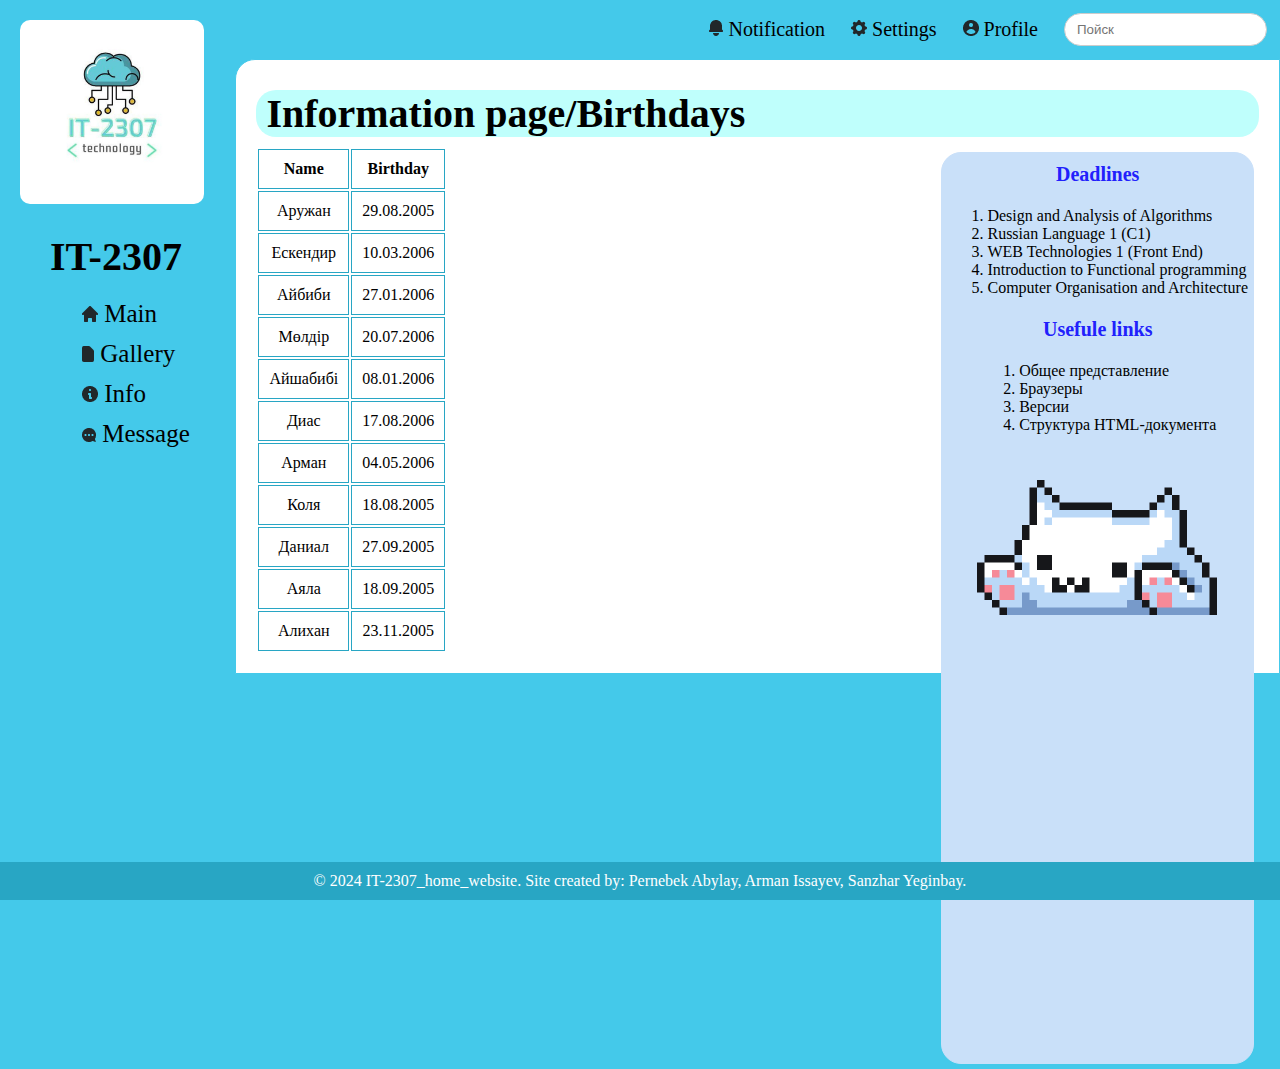
<file: Birthday.html>
<!DOCTYPE html>
<html lang="en">

<head>
    <meta charset="utf-8">
    <meta name="viewport" content="width=device-width, initial-scale=1">
    <title>IT-2307 home web site</title>
   
    <link rel="stylesheet" href="styles/indexstyle.css">
    <style>
        a{
            text-decoration: none;
            color: black;
        }
    </style>

</head>



<body>

<div class="page">

<div class="header">

<div class="header-img">
<img src="styles/images/it-2307_logo.jfif" alt="it-2307_logo">
</div>

<div class="header-container" >
    <h2 class="litle-nav-topic">IT-2307</h2>

    <ol>
                <li><a href="./index.html"><img src="styles/images/icon/main.png" alt="main"> Main</a></li>
                <li><a href="./gallery.html"><img src="styles/images/icon/file.png" alt="gallery"> Gallery</a></li>
                <li><a href="./info.html"><img src="styles/images/icon/info.png" alt="info"> Info</a></li>
                <li><a href=""><img src="styles/images/icon/massege.png" alt="massage"> Message</a></li>
            
            </ol>
        
</div>



</div>


<div class="section">
<div class="nav-conteiner">
    <nav>
    </nav>

    <nav>
        <ul>
            
            <li><a href=""><img src="styles/images/icon/notification.png" alt="notification"> Notification</a></li>
            <li><a href=""><img src="styles/images/icon/settings.png" alt="settings"> Settings</a></li>
            <li><a href="profile.html"><img src="styles/images/icon/profile.png" alt="profile"> Profile</a></li> 
            <li><input type="text" placeholder="Пойск"></li>
        </ul>

    </nav>
</div>

<div class="content">
<header>
<h1>Information page/Birthdays</h1>
</header>

<div class="r-container">
<div>
<p id="r-topics">Deadlines</p>
<ol>
        <li>Design and Analysis of Algorithms</li>
        <li>Russian Language 1 (C1) </li>
        <li>WEB Technologies 1 (Front End)</li>
        <li>Introduction to Functional programming</li>
        <li>Computer Organisation and Architecture</li>
</ol>
</div>

<div>
<p id="r-topics">Usefule links</p>
<ol>
        <li>Общее представление</li>
        <li>Браузеры</li>
        <li>Версии</li>
        <li>Структура HTML-документа</li>
</ol>
</div>

<div class="cute-cat">
<img src="styles\images\cute-cat-white.gif" alt="photo" >
</div>
</div>


<main>

<table>
    <thead>
        <tr>
            <th>Name</th>
            <th>Birthday</th>
        </tr>
    </thead>
    <tbody>
        <tr>
            <td>Аружан</td>
            <td>29.08.2005</td>
        </tr>
        <tr>
            <td>Ескендир</td>
            <td>10.03.2006</td>
        </tr>
        <tr>
            <td>Айбиби</td>
            <td>27.01.2006</td>
        </tr>
        <tr>
            <td>Мөлдір</td>
            <td>20.07.2006</td>
        </tr>
        <tr>
            <td>Айшабибі</td>
            <td>08.01.2006</td>
        </tr>
        <tr>
            <td>Диас</td>
            <td>17.08.2006</td>
        </tr>
        <tr>
            <td>Арман</td>
            <td>04.05.2006</td>
        </tr>
        <tr>
            <td>Коля</td>
            <td>18.08.2005</td>
        </tr>
        <tr>
            <td>Даниал</td>
            <td>27.09.2005</td>
        </tr>
        <tr>
            <td>Аяла</td>
            <td>18.09.2005</td>
        </tr>
        <tr>
            <td>Алихан</td>
            <td>23.11.2005</td>
        </tr>
    </tbody>
</table>

<section class="info-of-page">
  <h2>About IT-2307 Website</h2>
  <p>This website serves as a hub for resources, media, and information for the IT-2307 group.</p>
</section>


</main>

</div>
</div>

<footer style="background-color: rgb(40, 166, 196 ); color: white; text-align: center; padding: 10px;position: fixed; bottom: 0; width: 100%;">
        © 2024 IT-2307_home_website. Site created by: Pernebek Abylay, Arman Issayev, Sanzhar Yeginbay.    </footer>

</div>

</body>
</html>
</file>
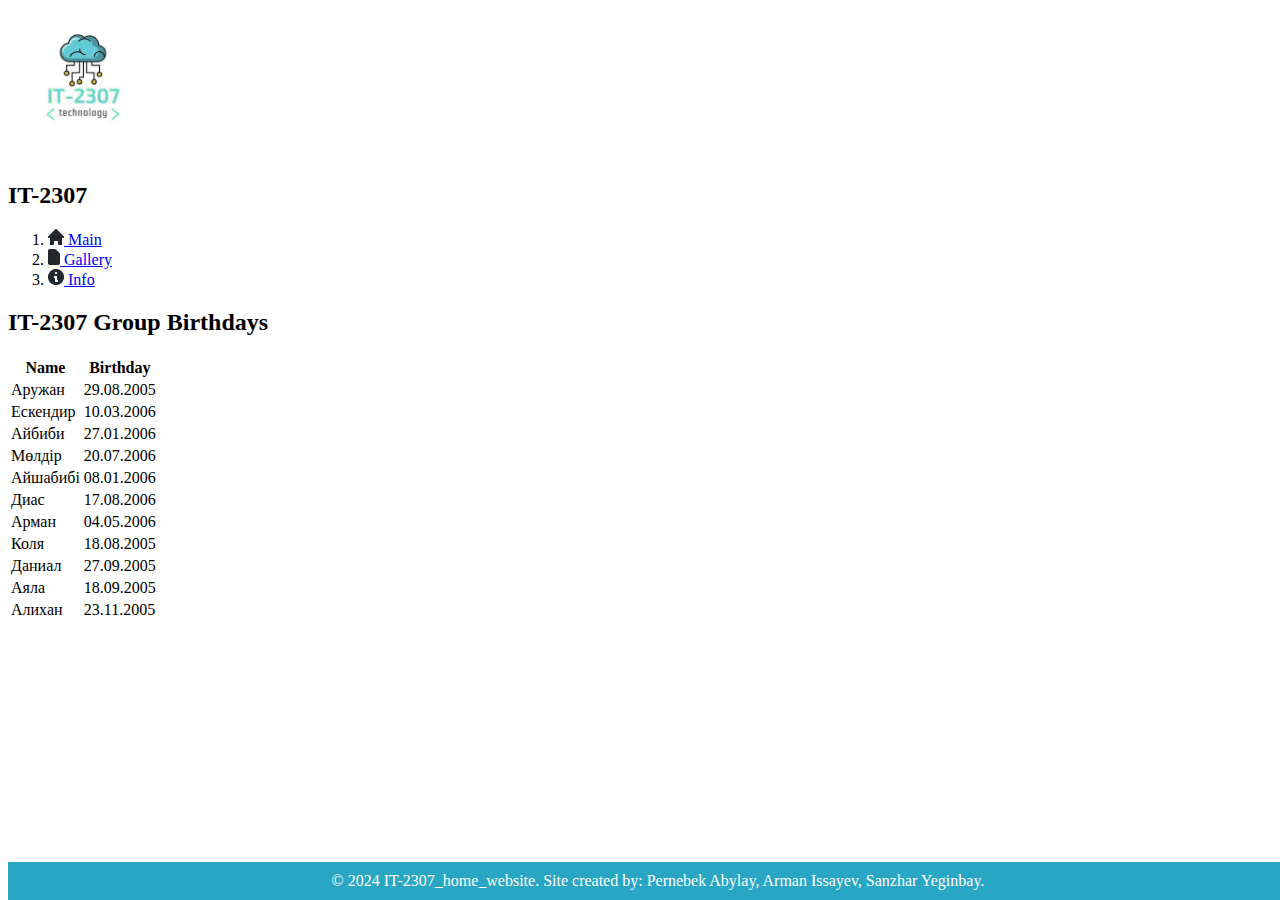
<file: Birthdays2.html>
<!DOCTYPE html>
<html lang="en">
<head>
    <meta charset="UTF-8">
    <meta name="viewport" content="width=device-width, initial-scale=1.0">
    <title>Birthdays - IT-2307</title>
</head>
<body>
    <header>
        <div class="header-img">
            <img src="styles/images/it-2307_logo.jfif" alt="it-2307_logo" height="150" width="150">
        </div>

        <div class="header-container" >
            <h2 class="litle-nav-topic">IT-2307</h2>
            <ol>
                <li><a href="./index.html"><img src="styles/images/icon/main.png" alt="main"> Main</a></li>
                <li><a href="./gallery.html"><img src="styles/images/icon/file.png" alt="gallery"> Gallery</a></li>
                <li><a href="./info.html"><img src="styles/images/icon/info.png" alt="info"> Info</a></li>
            </ol>    
        </div>
    </header>
    <main>
        <section>
            <h2>IT-2307 Group Birthdays</h2>
            <table> 
    <thead> 
        <tr> 
            <th>Name</th> 
            <th>Birthday</th> 
        </tr> 
    </thead> 
    <tbody> 
        <tr> 
            <td>Аружан</td> 
            <td>29.08.2005</td> 
        </tr> 
        <tr> 
            <td>Ескендир</td> 
            <td>10.03.2006</td> 
        </tr> 
        <tr> 
            <td>Айбиби</td> 
            <td>27.01.2006</td> 
        </tr> 
        <tr> 
            <td>Мөлдір</td> 
            <td>20.07.2006</td> 
        </tr> 
        <tr> 
            <td>Айшабибі</td> 
            <td>08.01.2006</td> 
        </tr> 
        <tr> 
            <td>Диас</td> 
            <td>17.08.2006</td> 
        </tr> 
        <tr> 
            <td>Арман</td> 
            <td>04.05.2006</td> 
        </tr> 
        <tr> 
            <td>Коля</td> 
            <td>18.08.2005</td> 
        </tr> 
        <tr> 
            <td>Даниал</td> 
            <td>27.09.2005</td> 
        </tr> 
        <tr> 
            <td>Аяла</td> 
            <td>18.09.2005</td> 
        </tr> 
        <tr> 
            <td>Алихан</td> 
            <td>23.11.2005</td> 
        </tr> 
    </tbody> 
</table> 
    </section>
        
    </main>
    <footer style="background-color: rgb(40, 166, 196 ); color: white; text-align: center; padding: 10px;position: fixed; bottom: 0; width: 100%;">
            © 2024 IT-2307_home_website. Site created by: Pernebek Abylay, Arman Issayev, Sanzhar Yeginbay.    
        </footer>
</body>
</html>
</file>
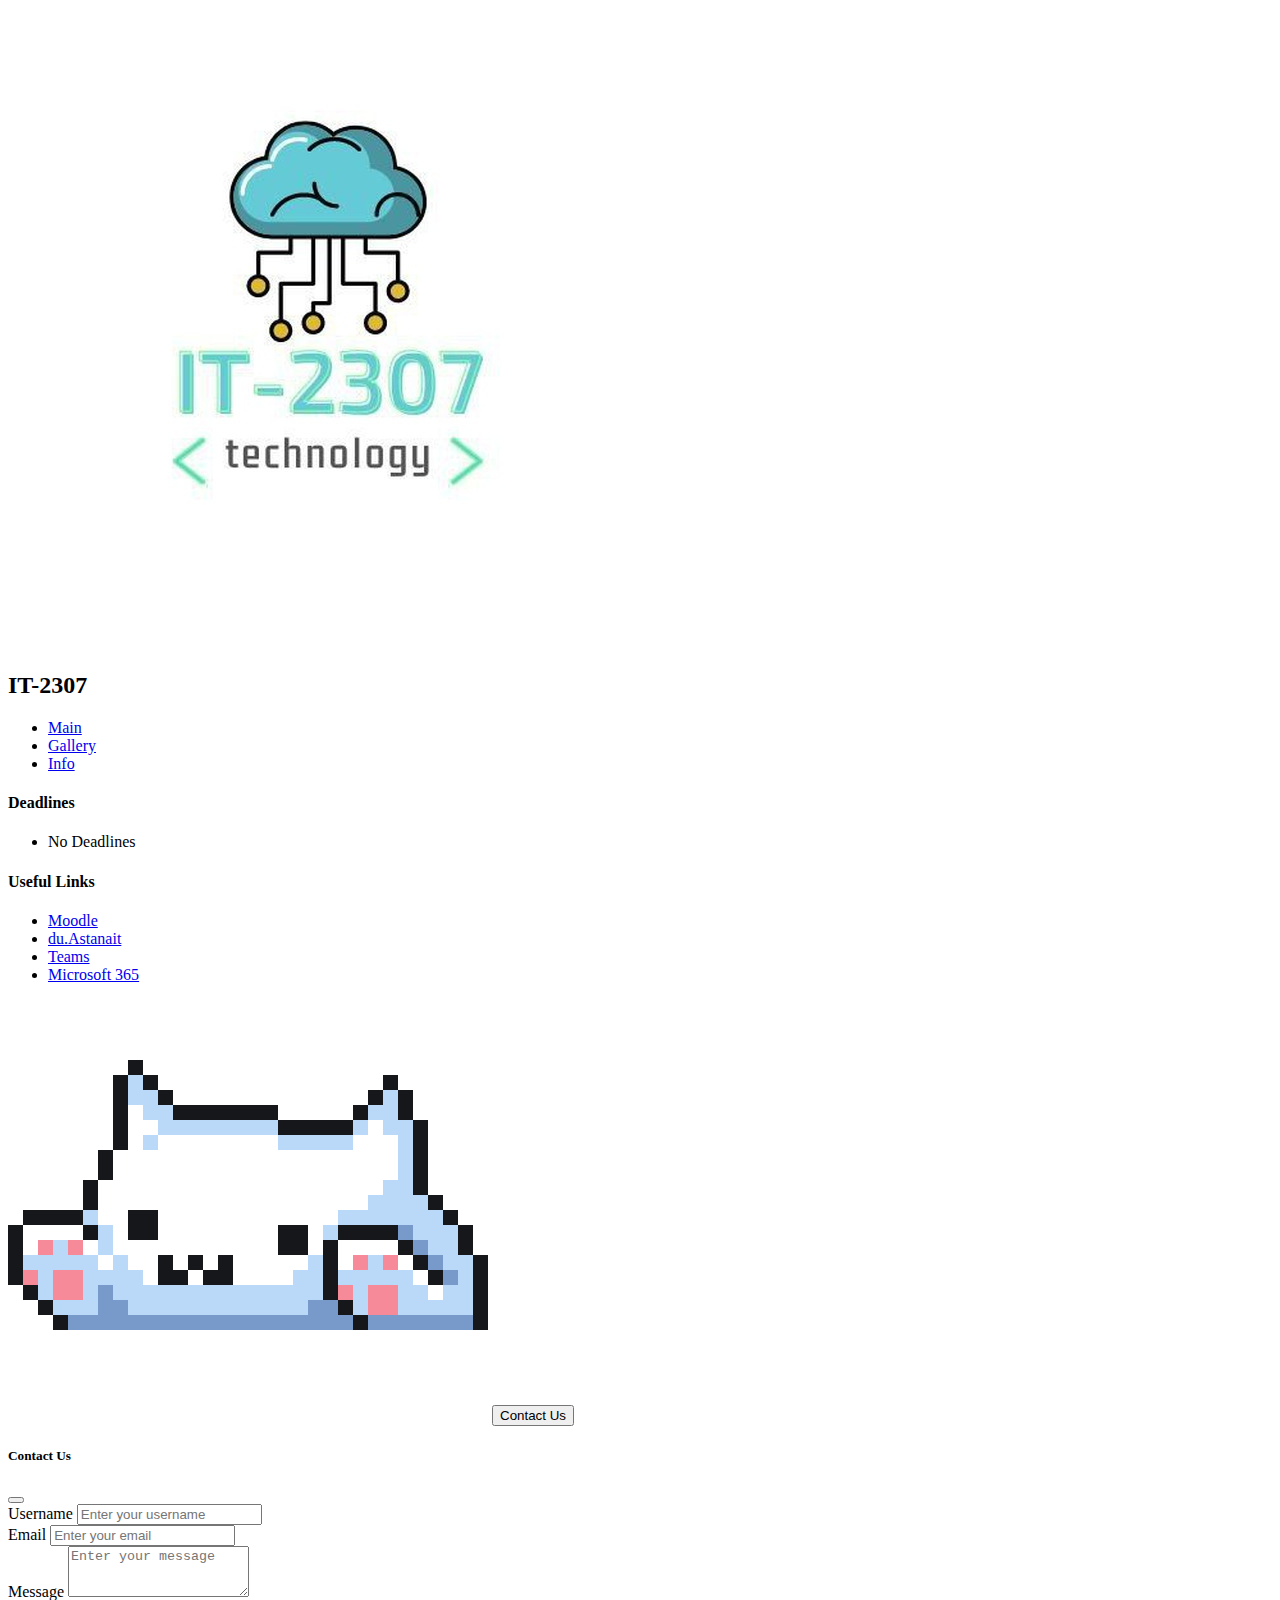
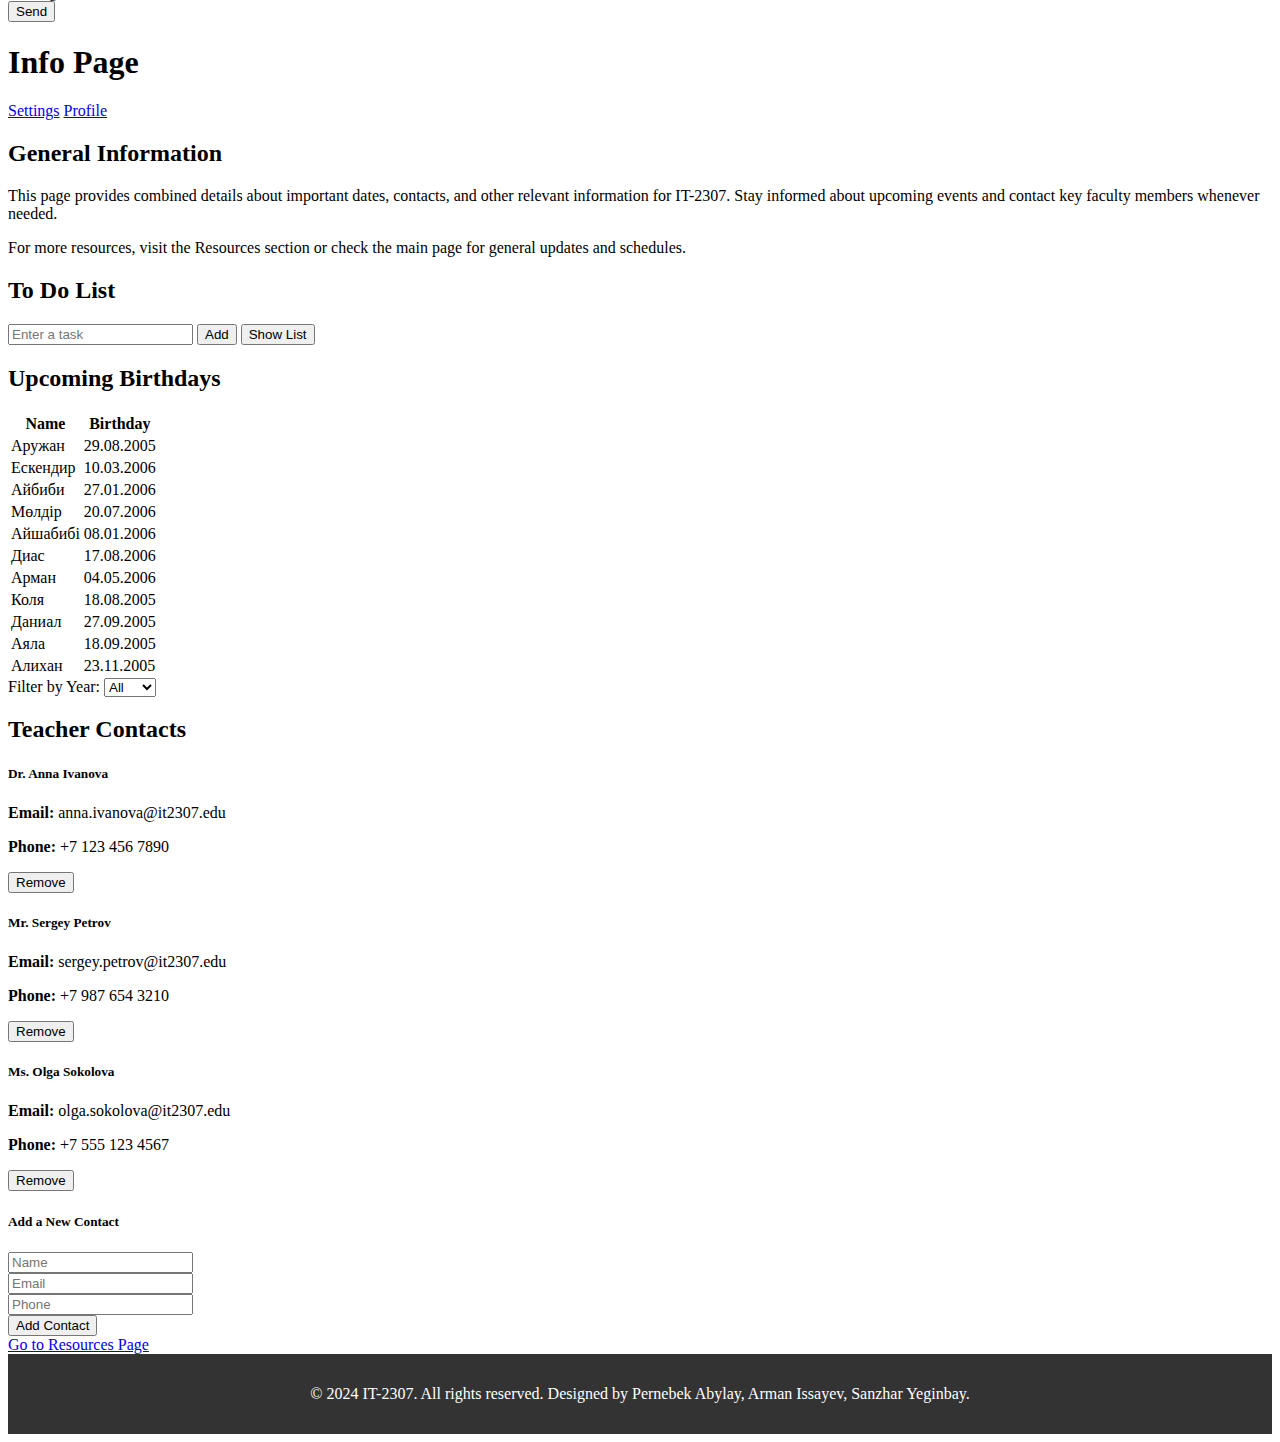
<file: info.html>
<!doctype html>
<html lang="ru">
  <head>
    <!-- Обязательные метатеги -->
    <meta charset="utf-8">
    <meta http-equiv="X-UA-Compatible" content="IE=edge">
    <meta name="viewport" content="width=device-width, initial-scale=1.0">

    <!-- Bootstrap CSS -->
    <link href="https://cdn.jsdelivr.net/npm/bootstrap@5.0.2/dist/css/bootstrap.min.css" rel="stylesheet" integrity="sha384-EVSTQN3/azprG1Anm3QDgpJLIm9Nao0Yz1ztcQTwFspd3yD65VohhpuuCOmLASjC" crossorigin="anonymous">

    <title>Info Page - IT-2307</title>
  </head>

  <body>
    <div class="container-fluid">
        <div class="row">
            <!-- Sidebar -->
            <nav class="col-md-2 bg-primary text-white sidebar p-3">
                <div class="text-center mb-3">
                    <img src="styles/images/it-2307_logo.jfif" alt="IT-2307 Logo" class="img-fluid">
                </div>
                <h2 class="text-center">IT-2307</h2>
                <ul class="nav flex-column mt-3">
                    <li class="nav-item mb-2">
                        <a href="index.html" class="nav-link text-white"><i class="bi bi-house"></i> Main</a>
                    </li>
                    <li class="nav-item mb-2">
                        <a href="gallery.html" class="nav-link text-white"><i class="bi bi-image"></i> Gallery</a>
                    </li>
                    <li class="nav-item mb-2">
                        <a href="info.html" class="nav-link text-white"><i class="bi bi-info-circle"></i> Info</a>
                    </li>
                </ul>
                <aside class="mt-4">
                    <div class="mb-4">
                        <h4 class="text-white border-bottom pb-2">Deadlines</h4>
                        <ul class="list-unstyled text-white">
                            <li>No Deadlines</li>
                            
                        </ul>
                    </div>
                    <div class="mb-4">
                        <h4 class="text-white border-bottom pb-2">Useful Links</h4>
                        <ul class="list-unstyled text-white">
                            <li><a href="https://moodle.astanait.edu.kz/" class="nav-link text-white">Moodle</a></li>
                            <li><a href="https://du.astanait.edu.kz/login" class="nav-link text-white">du.Astanait</a></li>
                            <li><a href="https://teams.microsoft.com/v2/" class="nav-link text-white">Teams</a></li>
                            <li><a href="https://www.office.com/apps/?auth=2" class="nav-link text-white">Microsoft 365</a></li>
                        </ul>
                    </div>
                    <div class="text-center mt-3">
                        <img src="styles/images/cute-cat-white.gif" alt="Cute Cat" class="img-fluid">
                        <button class="btn btn-outline-primary text-white bg-success mt-2" data-bs-toggle="modal" data-bs-target="#contactUsModal">Contact Us</button>

                    </div>
                </aside>
            </nav>

            <!-- Modal Structure -->
<div class="modal fade" id="contactUsModal" tabindex="-1" aria-labelledby="contactUsModalLabel" aria-hidden="true">
    <div class="modal-dialog">
      <div class="modal-content">
        <div class="modal-header">
          <h5 class="modal-title" id="contactUsModalLabel">Contact Us</h5>
          <button type="button" class="btn-close" data-bs-dismiss="modal" aria-label="Close"></button>
        </div>
        <div class="modal-body">
          <form>
            <div class="mb-3">
              <label for="username" class="form-label">Username</label>
              <input type="text" class="form-control" id="username" placeholder="Enter your username" required>
            </div>
            <div class="mb-3">
              <label for="email" class="form-label">Email</label>
              <input type="email" class="form-control" id="email" placeholder="Enter your email" required>
            </div>
            <div class="mb-3">
              <label for="message" class="form-label">Message</label>
              <textarea class="form-control" id="message" rows="3" placeholder="Enter your message" required></textarea>
            </div>
            <button type="submit" class="btn btn-primary">Send</button>
          </form>
        </div>
      </div>
    </div>
  </div>
  


            <!-- Main Content for Info Page -->
            <main class="col-md-10 ms-sm-auto px-4">
                <header class="d-flex justify-content-between align-items-center my-3">
                    <h1 class="display-5">Info Page</h1>
                    <div>
                        <a href="settings.html" class="btn btn-outline-dark me-2"><i class="bi bi-gear"></i> Settings</a>
                        <a href="profile.html" class="btn btn-outline-dark"><i class="bi bi-person"></i> Profile</a>
                    </div>
                </header>

                <!-- Additional Info Section -->
                <section class="mb-5">
                    <div class="card">
                        <div class="card-body">
                            <h2 class="card-title">General Information</h2>
                            <p>This page provides combined details about important dates, contacts, and other relevant information for IT-2307. Stay informed about upcoming events and contact key faculty members whenever needed.</p>
                            <p>For more resources, visit the Resources section or check the main page for general updates and schedules.</p>
                        </div>
                    </div>
                </section>

                <!-- Additional to do list Section-->
                <section class="mb-5">
                    <div class="card">
                        <div class="card-body">
                            <h2 class="card-title">To Do List</h2>
                            <input type="text" id="taskInput" placeholder="Enter a task">
							<button onclick="addTask()">Add</button>
                            <button onclick="toggleTaskList()" id="showListBtn">Show List</button> <!-- New Button -->
            <div id="taskContainer" style="display: none;">
							<h3>Task List</h3>
							<ul id="taskList"></ul>
							<p id="taskCount">Completed: 0 | Uncompleted: 0</p>
                        </div>
                    </div>
                </section>
                
                <!-- Birthdays Section -->
                <section class="mb-5">
                    <div class="card">
                        <div class="card-body">
                            <h2 class="card-title">Upcoming Birthdays</h2>
                            <table class="table table-bordered">
                                <thead>
                                    <tr>
                                        <th>Name</th>
                                        <th>Birthday</th>
                                    </tr>
                                </thead>
                                <tbody id="birthday-table-body">
                                    <!-- Birthday rows will be dynamically inserted here -->
                                </tbody>
                            </table>
                            <label for="year-filter">Filter by Year:</label>
                            <select id="year-filter" class="form-select d-inline-block w-auto" onchange="applyFilter()">
                                <option value="all">All</option>
                                <option value="2005">2005</option>
                                <option value="2006">2006</option>
                            </select>
                        </div>
                    </div>
                </section>

                <!-- Teacher Contacts Section -->
                <section class="mb-5">
                    <div class="card">
                        <div class="card-body">
                            <h2 class="card-title">Teacher Contacts</h2>
                            <div class="row" id="contacts-container">
                                <!-- Contacts will be dynamically added here -->
                            </div>
                            <form id="add-contact-form" class="mt-3">
                                <h5>Add a New Contact</h5>
                                <div class="mb-2">
                                    <input type="text" id="contact-name" class="form-control" placeholder="Name" required>
                                </div>
                                <div class="mb-2">
                                    <input type="email" id="contact-email" class="form-control" placeholder="Email" required>
                                </div>
                                <div class="mb-2">
                                    <input type="text" id="contact-phone" class="form-control" placeholder="Phone" required>
                                </div>
                                <button type="submit" class="btn btn-success">Add Contact</button>
                            </form>
                        </div>
                    </div>
                </section>

                

                <!-- Resources Button Section -->
                <section class="text-center mb-5">
                    <a href="resources-page.html" class="btn btn-primary">Go to Resources Page</a>
                </section>
            </main>
        </div>
    </div>

    <footer style="background-color: #333; color: #fff; padding: 15px; text-align: center;">
        <div class="container">
            <p>&copy; 2024 IT-2307. All rights reserved. Designed by Pernebek Abylay, Arman Issayev, Sanzhar Yeginbay.</p>
        </div>
    </footer>
    

    <!-- Bootstrap JS -->
    <script src="https://cdn.jsdelivr.net/npm/bootstrap@5.0.2/dist/js/bootstrap.bundle.min.js" integrity="sha384-MrcW6ZMFYlzcLA8Nl+NtUVF0sA7MsXsP1UyJoMp4YLEuNSfAP+JcXn/tWtIaxVXM" crossorigin="anonymous"></script>
    <script>

       


        // Birthday data
        const birthdays = [
        { name: "Аружан", date: "29.08.2005" },
        { name: "Ескендир", date: "10.03.2006" },
        { name: "Айбиби", date: "27.01.2006" },
        { name: "Мөлдір", date: "20.07.2006" },
        { name: "Айшабибі", date: "08.01.2006" },
        { name: "Диас", date: "17.08.2006" },
        { name: "Арман", date: "04.05.2006" },
        { name: "Коля", date: "18.08.2005" },
        { name: "Даниал", date: "27.09.2005" },
        { name: "Аяла", date: "18.09.2005" },
        { name: "Алихан", date: "23.11.2005" }
    ];

        function populateBirthdays() {
            const tableBody = document.getElementById('birthday-table-body');
            birthdays.forEach(birthday => {
                const row = document.createElement('tr');
                row.innerHTML = `<td>${birthday.name}</td><td>${birthday.date}</td>`;
                tableBody.appendChild(row);
            });
        }

        function applyFilter() {
            const year = document.getElementById('year-filter').value;
            const tableBody = document.getElementById('birthday-table-body');
            tableBody.innerHTML = '';
            birthdays
                .filter(birthday => year === 'all' || birthday.date.includes(year))
                .forEach(birthday => {
                    const row = document.createElement('tr');
                    row.innerHTML = `<td>${birthday.name}</td><td>${birthday.date}</td>`;
                    tableBody.appendChild(row);
                });
        }

        // Teacher contacts data and functions
        let contacts = JSON.parse(localStorage.getItem('contacts')) || [
            { name: "Dr. Anna Ivanova", email: "anna.ivanova@it2307.edu", phone: "+7 123 456 7890" },
            { name: "Mr. Sergey Petrov", email: "sergey.petrov@it2307.edu", phone: "+7 987 654 3210" },
            { name: "Ms. Olga Sokolova", email: "olga.sokolova@it2307.edu", phone: "+7 555 123 4567" }
        ];

        function loadMoreContacts() {
            const container = document.getElementById('contacts-container');
            container.innerHTML = '';
            contacts.forEach((contact, index) => {
                const contactCard = document.createElement('div');
                contactCard.classList.add('col-md-6');
                contactCard.innerHTML = `
                    <div class="card mb-3">
                        <div class="card-body">
                            <h5 class="card-title">${contact.name}</h5>
                            <p class="card-text"><strong>Email:</strong> ${contact.email}</p>
                            <p class="card-text"><strong>Phone:</strong> ${contact.phone}</p>
                            <button class="btn btn-danger btn-sm" onclick="removeContact(${index})">Remove</button>
                        </div>
                    </div>`;
                container.appendChild(contactCard);
            });
        }

        function addContact(event) {
            event.preventDefault();
            const name = document.getElementById('contact-name').value;
            const email = document.getElementById('contact-email').value;
            const phone = document.getElementById('contact-phone').value;

            const newContact = { name, email, phone };
            contacts.push(newContact);
            localStorage.setItem('contacts', JSON.stringify(contacts));
            loadMoreContacts();
            document.getElementById('add-contact-form').reset();
        }

        function removeContact(index) {
            contacts.splice(index, 1);
            localStorage.setItem('contacts', JSON.stringify(contacts));
            loadMoreContacts();
        }

        function removeContacts() {
            contacts = [];
            localStorage.removeItem('contacts');
            loadMoreContacts();
        }

        document.getElementById('add-contact-form').addEventListener('submit', addContact);

        document.addEventListener('DOMContentLoaded', () => {
            populateBirthdays();
            loadMoreContacts();
        });

        
    </script>
    <script>
        let tasks = JSON.parse(localStorage.getItem('tasks')) || [];
    
        function saveTasksToStorage() {
            localStorage.setItem('tasks', JSON.stringify(tasks));
        }
    
        function updateTaskCount() {
            const completed = tasks.filter(task => task.completed).length;
            const uncompleted = tasks.length - completed;
            document.getElementById('taskCount').textContent = `Completed: ${completed} | Uncompleted: ${uncompleted}`;
        }
    
        function renderTasks() {
            const taskList = document.getElementById('taskList');
            taskList.innerHTML = '';
            tasks.forEach((task, index) => {
                const taskItem = document.createElement('li');
    
                // Checkbox for completion
                const checkbox = document.createElement('input');
                checkbox.type = 'checkbox';
                checkbox.checked = task.completed;
                checkbox.addEventListener('change', () => toggleTaskCompletion(index));
                taskItem.appendChild(checkbox);
    
                // Task description
                const taskText = document.createElement('span');
                taskText.textContent = task.description;
                if (task.completed) {
                    taskText.style.textDecoration = 'line-through';
                }
                taskItem.appendChild(taskText);
    
                // Edit button
                const editButton = document.createElement('button');
                editButton.textContent = 'Edit';
                editButton.style.marginLeft = '10px';
                editButton.addEventListener('click', () => editTask(index));
                taskItem.appendChild(editButton);
    
                // Delete button
                const deleteButton = document.createElement('button');
                deleteButton.textContent = 'Delete';
                deleteButton.style.marginLeft = '10px';
                deleteButton.addEventListener('click', () => deleteTask(index));
                taskItem.appendChild(deleteButton);
    
                taskList.appendChild(taskItem);
            });
            updateTaskCount();
        }
    
        function addTask() {
            const taskInput = document.getElementById('taskInput');
            const taskDescription = taskInput.value.trim();
            if (taskDescription) {
                tasks.push({ description: taskDescription, completed: false });
                taskInput.value = '';
                saveTasksToStorage();
                renderTasks();
            }
        }
    
        function toggleTaskCompletion(index) {
            tasks[index].completed = !tasks[index].completed;
            saveTasksToStorage();
            renderTasks();
        }
    
        function editTask(index) {
            const newDescription = prompt("Edit task:", tasks[index].description);
            if (newDescription !== null) {
                tasks[index].description = newDescription;
                saveTasksToStorage();
                renderTasks();
            }
        }
    
        function deleteTask(index) {
            tasks.splice(index, 1);
            saveTasksToStorage();
            renderTasks();
        }


        // Show/hide the task list
function toggleTaskList() {
    const taskContainer = document.getElementById('taskContainer');
    const showListBtn = document.getElementById('showListBtn');
    if (taskContainer.style.display === 'none') {
        taskContainer.style.display = 'block';
        showListBtn.textContent = 'Hide List';
        renderTasks(); // Render tasks when showing the list
    } else {
        taskContainer.style.display = 'none';
        showListBtn.textContent = 'Show List';
    }
}
        
        
        

    
        window.onload = function() {
            renderTasks();
        };
    </script>
    <script>
        // Функция для применения темы
        function applyTheme(theme) {
            const isDark = theme === 'dark';
    
            // Устанавливаем классы для темной и светлой тем
            document.body.classList.toggle('bg-dark', isDark);
            document.body.classList.toggle('text-white', isDark);
    
            // Устанавливаем фон и текст для секций
            document.querySelectorAll('.card-body').forEach(el => {
                el.style.color = isDark ? '#fff' : '#000'; // Текст
                el.style.backgroundColor = isDark ? '#555' : '#fff'; // Фон
            });
    
            document.querySelectorAll('table, th, td').forEach(el => {
                el.style.color = isDark ? '#fff' : '#000'; // Текст
                el.style.backgroundColor = isDark ? '#555' : '#fff'; // Фон
            });
    
             // Стили для кнопок "Settings" и "Profile"
    document.querySelectorAll('.btn-outline-dark, .btn-outline-light').forEach(btn => {
        if (isDark) {
            btn.classList.remove('btn-outline-dark');
            btn.classList.add('btn-outline-light');
            btn.style.backgroundColor = '#1a237e';
            btn.style.color = '#ffffff';
            btn.style.borderColor = '#1a237e';
        } else {
            btn.classList.remove('btn-outline-light');
            btn.classList.add('btn-outline-dark');
            btn.style.backgroundColor = ''; // сброс фона
            btn.style.color = ''; // сброс цвета текста
            btn.style.borderColor = ''; // сброс цвета границы
        }
    });

    // Устанавливаем фон и текст для секций
    document.querySelectorAll('.card-body').forEach(el => {
        el.style.color = isDark ? '#fff' : '#000';
        el.style.backgroundColor = isDark ? '#555' : '#fff';
    });
    
            // Изменяем цвет фона боковой панели
            const sidebar = document.querySelector('nav');
            sidebar.classList.toggle('bg-primary', !isDark);
            sidebar.style.backgroundColor = isDark ? '#1a237e' : '';
            sidebar.style.color = isDark ? '#ffffff' : '';
        }
    
        // Сохранение и применение выбранной темы при загрузке страницы
        window.onload = function() {
            const theme = localStorage.getItem('theme') || 'light';
            applyTheme(theme);
        };
    
        // Переключение тем и сохранение
        function toggleTheme() {
            const currentTheme = localStorage.getItem('theme') === 'dark' ? 'light' : 'dark';
            localStorage.setItem('theme', currentTheme);
            applyTheme(currentTheme);
        }
    </script>
    
        
  </body>
</html>
</file>
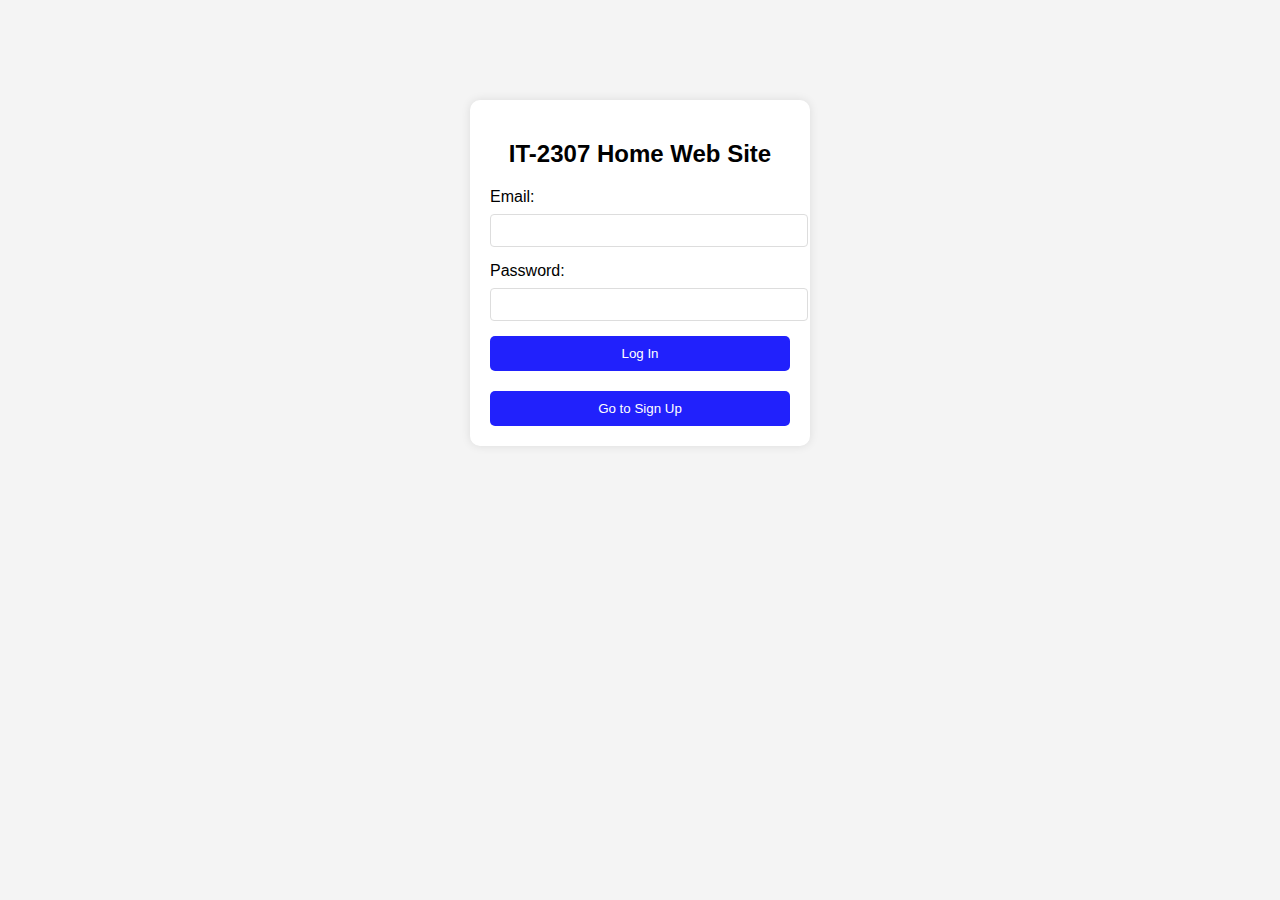
<file: login.html>
<!DOCTYPE html>
<html lang="en">
<head>
    <meta charset="UTF-8">
    <meta name="viewport" content="width=device-width, initial-scale=1.0">
    <title>Log In</title>
    <link rel="stylesheet" href="styles/login.css">
</head>
<body>

    <div class="login-container">
        <h2>IT-2307 Home Web Site</h2>
        <form id="loginForm">
            <label for="email">Email:</label>
            <input type="email" id="email" name="email" required>
            
            <label for="password">Password:</label>
            <input type="password" id="password" name="password" required>
            
            <button type="submit">Log In</button>
        </form>
        
        <div id="error-message" style="color: red;"></div>
        
        <button id="signupRedirect" style="margin-top: 10px;" onclick="window.location.href='signup.html'">Go to Sign Up</button>
    </div>

    <script src="styles/js/login.js"></script>

    <script>
        document.getElementById('loginForm').addEventListener('submit', function(event) {
            event.preventDefault();

            const email = document.getElementById('email').value;
            const password = document.getElementById('password').value;
            const storedData = JSON.parse(localStorage.getItem('profileData')) || {};

            if (storedData.email === email && storedData.password === password) {
                alert('Login successful!');
                window.location.href = 'index.html';
            } else {
                document.getElementById('error-message').textContent = 'Invalid email or password';
            }
        });
    </script>

</body>
</html>
</file>
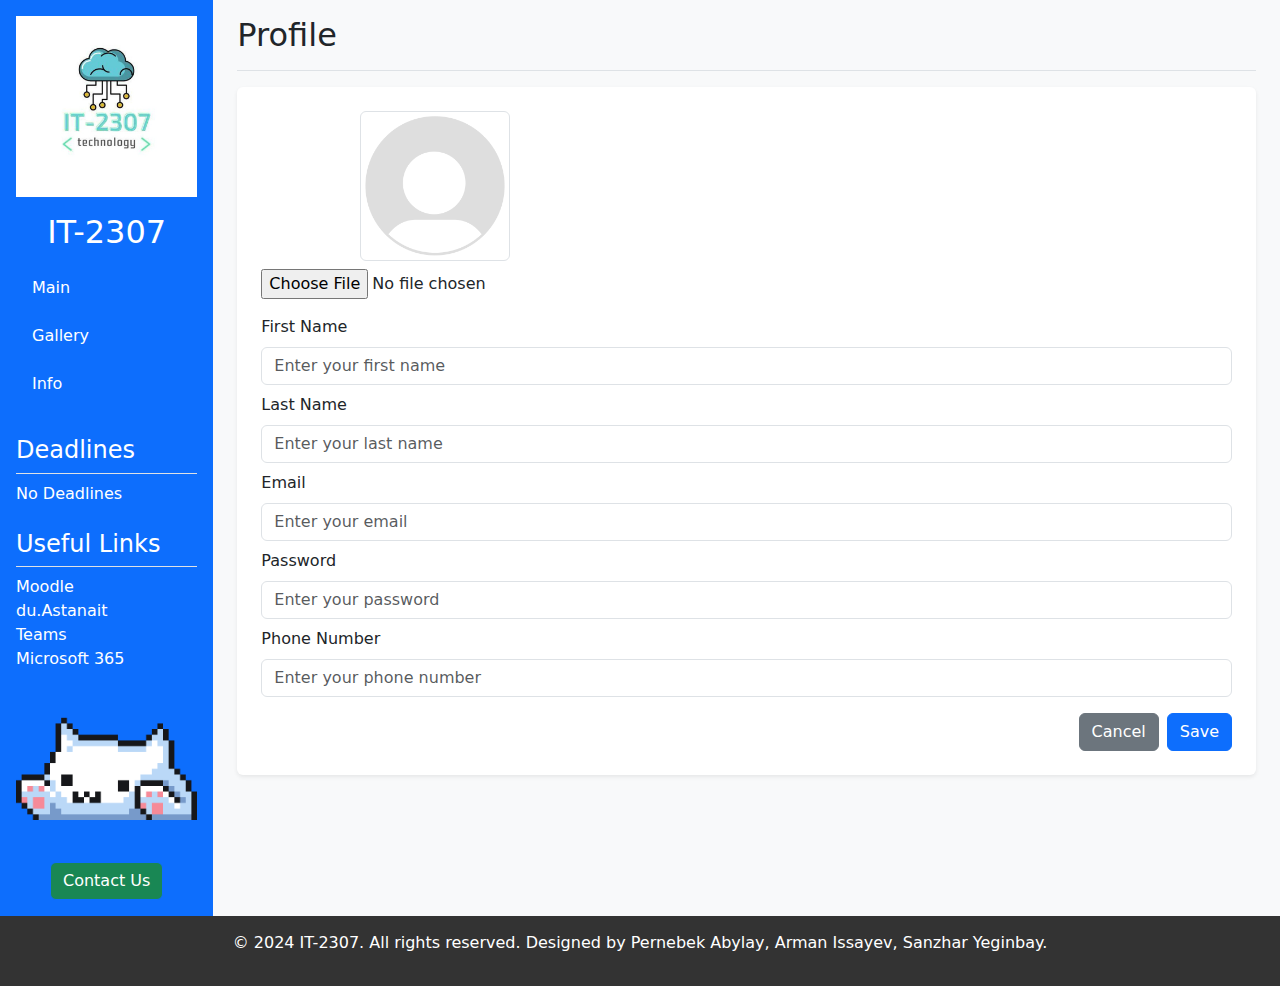
<file: profile.html>
<!-- profile.html -->
<!doctype html>
<html lang="en">
<head>
    <meta charset="utf-8">
    <meta http-equiv="X-UA-Compatible" content="IE=edge">
    <meta name="viewport" content="width=device-width, initial-scale=1.0">
    <title>Profile</title>
    <link href="https://cdn.jsdelivr.net/npm/bootstrap@5.0.2/dist/css/bootstrap.min.css" rel="stylesheet">
    
</head>
<body class="bg-light">
    <div class="container-fluid">
        <div class="row">
            <!-- Sidebar -->
            <nav class="col-md-2 bg-primary text-white sidebar p-3">
                <div class="text-center mb-3">
                    <img src="styles/images/it-2307_logo.jfif" alt="IT-2307 Logo" class="img-fluid">
                </div>
                <h2 class="text-center">IT-2307</h2>
                <ul class="nav flex-column mt-3">
                    <li class="nav-item mb-2">
                        <a href="index.html" class="nav-link text-white"><i class="bi bi-house"></i> Main</a>
                    </li>
                    <li class="nav-item mb-2">
                        <a href="gallery.html" class="nav-link text-white"><i class="bi bi-image"></i> Gallery</a>
                    </li>
                    <li class="nav-item mb-2">
                        <a href="info.html" class="nav-link text-white"><i class="bi bi-info-circle"></i> Info</a>
                    </li>
                </ul>
                <aside class="mt-4">
                    <div class="mb-4">
                        <h4 class="text-white border-bottom pb-2">Deadlines</h4>
                        <ul class="list-unstyled text-white">
                            <li>No Deadlines</li>
                            
                        </ul>
                    </div>
                    <div class="mb-4">
                        <h4 class="text-white border-bottom pb-2">Useful Links</h4>
                        <ul class="list-unstyled text-white">
                            <li><a href="https://moodle.astanait.edu.kz/" class="nav-link text-white">Moodle</a></li>
                            <li><a href="https://du.astanait.edu.kz/login" class="nav-link text-white">du.Astanait</a></li>
                            <li><a href="https://teams.microsoft.com/v2/" class="nav-link text-white">Teams</a></li>
                            <li><a href="https://www.office.com/apps/?auth=2" class="nav-link text-white">Microsoft 365</a></li>
                        </ul>
                    </div>
                    <div class="text-center mt-3">
                        <img src="styles/images/cute-cat-white.gif" alt="Cute Cat" class="img-fluid">
                        <button class="btn btn-outline-primary text-white bg-success mt-2" data-bs-toggle="modal" data-bs-target="#contactUsModal">Contact Us</button>

                    </div>
                </aside>
            </nav>

            <!-- Modal Structure -->
<div class="modal fade" id="contactUsModal" tabindex="-1" aria-labelledby="contactUsModalLabel" aria-hidden="true">
    <div class="modal-dialog">
      <div class="modal-content">
        <div class="modal-header">
          <h5 class="modal-title" id="contactUsModalLabel">Contact Us</h5>
          <button type="button" class="btn-close" data-bs-dismiss="modal" aria-label="Close"></button>
        </div>
        <div class="modal-body">
          <form>
            <div class="mb-3">
              <label for="username" class="form-label">Username</label>
              <input type="text" class="form-control" id="username" placeholder="Enter your username" required>
            </div>
            <div class="mb-3">
              <label for="email" class="form-label">Email</label>
              <input type="email" class="form-control" id="email" placeholder="Enter your email" required>
            </div>
            <div class="mb-3">
              <label for="message" class="form-label">Message</label>
              <textarea class="form-control" id="message" rows="3" placeholder="Enter your message" required></textarea>
            </div>
            <button type="submit" class="btn btn-primary">Send</button>
          </form>
        </div>
      </div>
    </div>
  </div>
  
            
            <!-- Main content -->
            <main class="col-md-9 ms-sm-auto col-lg-10 px-md-4">
                <div class="d-flex justify-content-between flex-wrap flex-md-nowrap align-items-center pt-3 pb-2 mb-3 border-bottom">
                    <h1 class="h2">Profile</h1>
                </div>
            
                <div class="container bg-white p-4 shadow-sm rounded d-flex flex-wrap">
                    <!-- Avatar section on the left -->
                    <div class="me-4 text-center">
                        <img id="profileImage" src="styles/images/default-avatar.png" alt="Profile Avatar" class="img-thumbnail" style="width: 150px; height: 150px;">
                        <div class="mt-2">
                            <input type="file" id="uploadProfilePic" accept="image/*" onchange="uploadProfilePicture(event)">
                        </div>
                    </div>
                    
                    <!-- Profile form on the right -->
                    <div class="flex-grow-1 mt-3">
                        <form id="profileForm">
                            <div class="row mb-3">
                                <div class="col-md-12">
                                    <label for="firstName" class="form-label">First Name</label>
                                    <input type="text" class="form-control" id="firstName" placeholder="Enter your first name">
                                </div>
                                <div class="col-md-12 mt-2">
                                    <label for="lastName" class="form-label">Last Name</label>
                                    <input type="text" class="form-control" id="lastName" placeholder="Enter your last name">
                                </div>
                                <div class="col-md-12 mt-2">
                                    <label for="profileEmail" class="form-label">Email</label>
                                    <input type="email" class="form-control" id="profileEmail" placeholder="Enter your email">
                                </div>
                                <div class="col-md-12 mt-2">
                                    <label for="profilePassword" class="form-label">Password</label>
                                    <input type="password" class="form-control" id="profilePassword" placeholder="Enter your password">
                                </div>
                                <div class="col-md-12 mt-2">
                                    <label for="phoneNumber" class="form-label">Phone Number</label>
                                    <input type="text" class="form-control" id="phoneNumber" placeholder="Enter your phone number">
                                </div>
                            </div>
                            <div class="d-flex justify-content-end">
                                <button type="button" class="btn btn-secondary me-2">Cancel</button>
                                <button type="button" class="btn btn-primary" onclick="saveProfile()">Save</button>
                            </div>
                        </form>
                    </div>
                </div>
                
            </main>
            
            
        </div>
    </div>

    <footer style="background-color: #333; color: #fff; padding: 15px; text-align: center;">
        <div class="container">
            <p>&copy; 2024 IT-2307. All rights reserved. Designed by Pernebek Abylay, Arman Issayev, Sanzhar Yeginbay.</p>
        </div>
    </footer>
    
   
    <script src="https://cdn.jsdelivr.net/npm/bootstrap@5.0.2/dist/js/bootstrap.bundle.min.js" integrity="sha384-MrcW6ZMFYlzcLA8Nl+NtUVF0sA7MsXsP1UyJoMp4YLEuNSfAP+JcXn/tWtIaxVXM" crossorigin="anonymous"></script>
    <script>
         
         function applyTheme(theme) {
            if (theme === 'dark') {
                document.body.classList.add('bg-dark', 'text-white');
                document.querySelectorAll('.bg-white').forEach(el => el.classList.replace('bg-white', 'bg-dark'));
                const sidebar = document.querySelector('nav.bg-primary');
                if (sidebar) {
                    // Убираем класс bg-primary и применяем нужные стили для темной темы
                        sidebar.classList.remove('bg-primary');
                    sidebar.style.backgroundColor = '#1a237e'; // Темно-синий фон
                    sidebar.style.color = '#ffffff'; // Белый цвет текста
                }else {
        // Вернем класс bg-primary для светлой темы
            sidebar.classList.add('bg-primary');
            sidebar.style.backgroundColor = ''; // Сброс цвета фона
            sidebar.style.color = ''; // Сброс цвета текста
    }

     // Primary buttons 
     document.querySelectorAll('.btn-primary').forEach(button => {
            button.style.backgroundColor = '#1a237e';
            button.style.borderColor = '#1a237e';
            button.style.color = '#ffffff';
        })

            } else {
                document.body.classList.remove('bg-dark', 'text-white');
                document.querySelectorAll('.bg-dark').forEach(el => el.classList.replace('bg-dark', 'bg-white'));
            }
        }

        // Применение сохраненной темы при загрузке страницы
        window.onload = function() {
            const theme = localStorage.getItem('theme') || 'light';
            applyTheme(theme);
        };

        // Слушатель для синхронизации изменения темы между вкладками/страницами
        window.addEventListener('storage', function(event) {
            if (event.key === 'themeChanged') {
                const theme = localStorage.getItem('theme');
                applyTheme(theme);
            }
        });
        

        function saveProfile() {
            const firstName = document.getElementById('firstName').value;
            const lastName = document.getElementById('lastName').value;
            const email = document.getElementById('profileEmail').value;
            const password = document.getElementById('profilePassword').value;
            const phoneNumber = document.getElementById('phoneNumber').value;
            
            const profileData = {
                firstName: firstName,
                lastName: lastName,
                email: email,
                password: password,
                phoneNumber: phoneNumber
            };
            
            localStorage.setItem('profileData', JSON.stringify(profileData));
            alert('Profile saved successfully!');
        }

    
        // Load profile data on page load
    window.addEventListener('DOMContentLoaded', function() {
        const storedProfile = JSON.parse(localStorage.getItem('profileData')) || {};
        document.getElementById('firstName').value = storedProfile.firstName || '';
        document.getElementById('lastName').value = storedProfile.lastName || '';
        document.getElementById('profileEmail').value = storedProfile.email || '';
        document.getElementById('profilePassword').value = storedProfile.password || '';
        document.getElementById('phoneNumber').value = storedProfile.phoneNumber || '';
    });

    // Function to load profile picture
    function loadProfilePicture() {
        const storedImage = localStorage.getItem('profilePicture');
        if (storedImage) {
            document.getElementById('profileImage').src = storedImage;
        }
    }

    // Function to upload and save profile picture
    function uploadProfilePicture(event) {
        const file = event.target.files[0];
        if (file) {
            const reader = new FileReader();
            reader.onload = function(e) {
                const imageData = e.target.result;
                document.getElementById('profileImage').src = imageData;
                localStorage.setItem('profilePicture', imageData);
            };
            reader.readAsDataURL(file);
        }
    }

    
    </script>
</body>
</html>
</file>
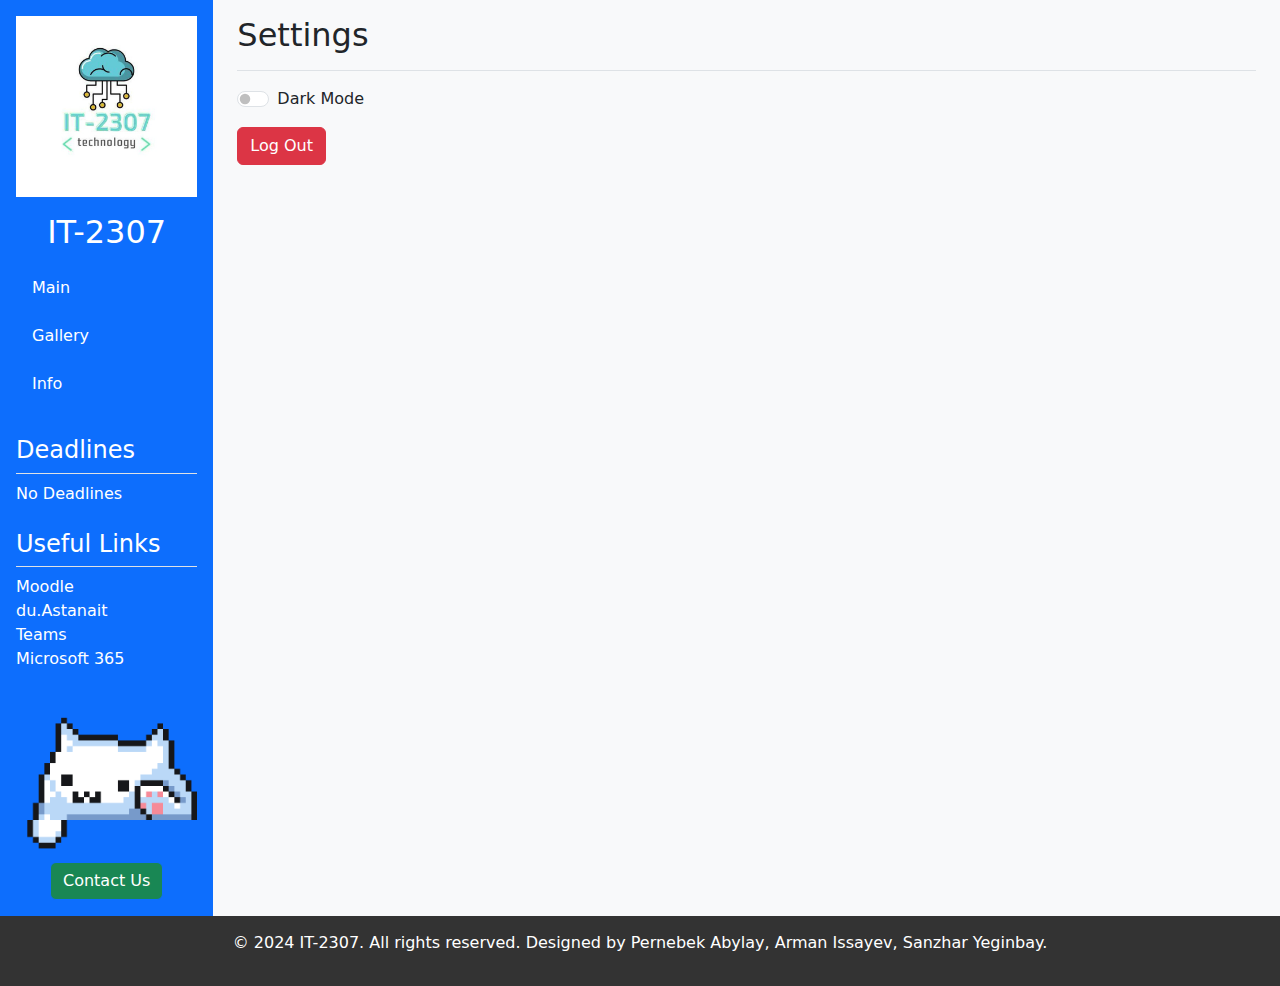
<file: settings.html>
<!doctype html>
<html lang="en">
<head>
    <meta charset="utf-8">
    <meta http-equiv="X-UA-Compatible" content="IE=edge">
    <meta name="viewport" content="width=device-width, initial-scale=1.0">
    <title>Settings</title>
    <link href="https://cdn.jsdelivr.net/npm/bootstrap@5.0.2/dist/css/bootstrap.min.css" rel="stylesheet">
    
</head>
<body class="bg-light">  
    <div class="container-fluid">
        <div class="row">
            <!-- Sidebar -->
            <nav class="col-md-2 bg-primary text-white sidebar p-3">
                <div class="text-center mb-3">
                    <img src="styles/images/it-2307_logo.jfif" alt="IT-2307 Logo" class="img-fluid">
                </div>
                <h2 class="text-center">IT-2307</h2>
                <ul class="nav flex-column mt-3">
                    <li class="nav-item mb-2">
                        <a href="index.html" class="nav-link text-white"><i class="bi bi-house"></i> Main</a>
                    </li>
                    <li class="nav-item mb-2">
                        <a href="gallery.html" class="nav-link text-white"><i class="bi bi-image"></i> Gallery</a>
                    </li>
                    <li class="nav-item mb-2">
                        <a href="info.html" class="nav-link text-white"><i class="bi bi-info-circle"></i> Info</a>
                    </li>
                </ul>
                <aside class="mt-4">
                    <div class="mb-4">
                        <h4 class="text-white border-bottom pb-2">Deadlines</h4>
                        <ul class="list-unstyled text-white">
                            <li>No Deadlines</li>
                            
                        </ul>
                    </div>
                    <div class="mb-4">
                        <h4 class="text-white border-bottom pb-2">Useful Links</h4>
                        <ul class="list-unstyled text-white">
                            <li><a href="https://moodle.astanait.edu.kz/" class="nav-link text-white">Moodle</a></li>
                            <li><a href="https://du.astanait.edu.kz/login" class="nav-link text-white">du.Astanait</a></li>
                            <li><a href="https://teams.microsoft.com/v2/" class="nav-link text-white">Teams</a></li>
                            <li><a href="https://www.office.com/apps/?auth=2" class="nav-link text-white">Microsoft 365</a></li>
                        </ul>
                    </div>
                    <div class="text-center mt-3">
                        <img src="styles/images/cute-cat-white.gif" alt="Cute Cat" class="img-fluid">
                        <button class="btn btn-outline-primary text-white bg-success mt-2" data-bs-toggle="modal" data-bs-target="#contactUsModal">Contact Us</button>

                    </div>
                </aside>
            </nav>

            <!-- Modal Structure -->
<div class="modal fade" id="contactUsModal" tabindex="-1" aria-labelledby="contactUsModalLabel" aria-hidden="true">
    <div class="modal-dialog">
      <div class="modal-content">
        <div class="modal-header">
          <h5 class="modal-title" id="contactUsModalLabel">Contact Us</h5>
          <button type="button" class="btn-close" data-bs-dismiss="modal" aria-label="Close"></button>
        </div>
        <div class="modal-body">
          <form>
            <div class="mb-3">
              <label for="username" class="form-label">Username</label>
              <input type="text" class="form-control" id="username" placeholder="Enter your username" required>
            </div>
            <div class="mb-3">
              <label for="email" class="form-label">Email</label>
              <input type="email" class="form-control" id="email" placeholder="Enter your email" required>
            </div>
            <div class="mb-3">
              <label for="message" class="form-label">Message</label>
              <textarea class="form-control" id="message" rows="3" placeholder="Enter your message" required></textarea>
            </div>
            <button type="submit" class="btn btn-primary">Send</button>
          </form>
        </div>
      </div>
    </div>
  </div>
  


            <!-- Main Content -->
            <main class="col-md-9 ms-sm-auto col-lg-10 px-md-4">
                <div class="d-flex justify-content-between flex-wrap flex-md-nowrap align-items-center pt-3 pb-2 mb-3 border-bottom">
                    <h1 class="h2">Settings</h1>
                </div>
                <div class="form-check form-switch mb-3">
                    <input class="form-check-input" type="checkbox" id="themeSwitch">
                    <label class="form-check-label" for="themeSwitch">Dark Mode</label>
                </div>

                <div class="d-flex justify-content-start mt-3">
                    <button id="logoutButton" class="btn btn-danger">Log Out</button>
                </div>
            </main>
        </div>
    </div>

    <footer style="background-color: #333; color: #fff; padding: 15px; text-align: center;">
        <div class="container">
            <p>&copy; 2024 IT-2307. All rights reserved. Designed by Pernebek Abylay, Arman Issayev, Sanzhar Yeginbay.</p>
        </div>
    </footer>
    

    <script src="https://cdn.jsdelivr.net/npm/bootstrap@5.0.2/dist/js/bootstrap.bundle.min.js" integrity="sha384-MrcW6ZMFYlzcLA8Nl+NtUVF0sA7MsXsP1UyJoMp4YLEuNSfAP+JcXn/tWtIaxVXM" crossorigin="anonymous"></script>
    <script>
        const themeSwitch = document.getElementById('themeSwitch');

        function applyTheme(theme) {
            if (theme === 'dark') {
                document.body.classList.add('bg-dark', 'text-white');
                document.querySelectorAll('.bg-white').forEach(el => el.classList.replace('bg-white', 'bg-dark'));
                const sidebar = document.querySelector('nav.bg-primary');
                if (sidebar) {
                    // Убираем класс bg-primary и применяем нужные стили для темной темы
                        sidebar.classList.remove('bg-primary');
                    sidebar.style.backgroundColor = '#1a237e'; // Темно-синий фон
                    sidebar.style.color = '#ffffff'; // Белый цвет текста
                }else {
        // Вернем класс bg-primary для светлой темы
            sidebar.classList.add('bg-primary');
            sidebar.style.backgroundColor = ''; // Сброс цвета фона
            sidebar.style.color = ''; // Сброс цвета текста
    }

     // Primary buttons 
     document.querySelectorAll('.btn-primary').forEach(button => {
            button.style.backgroundColor = '#1a237e';
            button.style.borderColor = '#1a237e';
            button.style.color = '#ffffff';
        })
            } else {
                document.body.classList.remove('bg-dark', 'text-white');
                document.querySelectorAll('.bg-dark').forEach(el => el.classList.replace('bg-dark', 'bg-white'));
            }
        }

        themeSwitch.addEventListener('change', function() {
            const theme = themeSwitch.checked ? 'dark' : 'light';
            localStorage.setItem('theme', theme);
            applyTheme(theme);

            // Broadcast theme change to other pages
            localStorage.setItem('themeChanged', Date.now());
        });

        // Load theme preference on page load
        window.onload = function() {
            const theme = localStorage.getItem('theme') || 'light';
            applyTheme(theme);
            themeSwitch.checked = theme === 'dark';
        };

        // Listen for theme change on other tabs/windows
        window.addEventListener('storage', function(event) {
            if (event.key === 'themeChanged') {
                const theme = localStorage.getItem('theme');
                applyTheme(theme);
                themeSwitch.checked = theme === 'dark';
            }
        });


        document.getElementById('logoutButton').addEventListener('click', function() {
        localStorage.clear();
        alert('You have been logged out.');
        window.location.href = 'login.html';
        });
    </script>
</body>
</html>
</file>
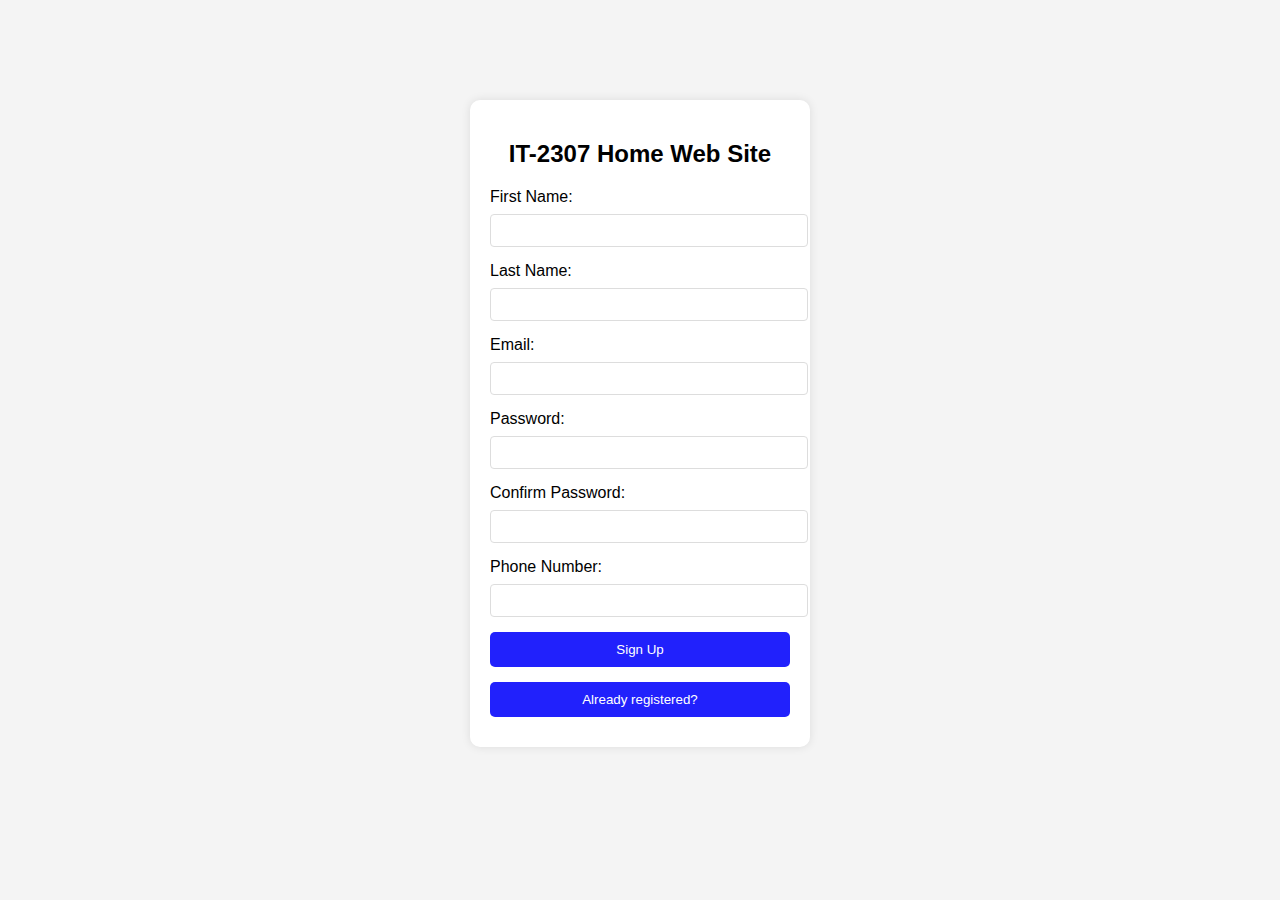
<file: signup.html>
<!DOCTYPE html>
<html lang="en">
<head>
    <meta charset="UTF-8">
    <meta name="viewport" content="width=device-width, initial-scale=1.0">
    <title>Sign Up</title>
    <link rel="stylesheet" href="styles/signup.css">
</head>
<body>

    <div class="signup-container">
        <h2>IT-2307 Home Web Site</h2>
        <form id="signupForm">
            <label for="firstName">First Name:</label>
            <input type="text" id="firstName" name="firstName" required>
            
            <label for="lastName">Last Name:</label>
            <input type="text" id="lastName" name="lastName" required>

            <label for="email">Email:</label>
            <input type="email" id="email" name="email" required>
            
            <label for="password">Password:</label>
            <input type="password" id="password" name="password" required>
            
            <label for="confirmPassword">Confirm Password:</label>
            <input type="password" id="confirmPassword" name="confirmPassword" required>

            <label for="phoneNumber">Phone Number:</label>
            <input type="text" id="phoneNumber" name="phoneNumber" required>
        
            <button type="submit">Sign Up</button>
        </form>
        
        <button id="loginRedirect" style="margin-top: 15px;" onclick="window.location.href='login.html'">Already registered?</button>
        
        <div id="error-message" style="color: red;"></div>
    </div>

    <script src="styles/js/signup.js"></script>

<!--     <script>

        document.getElementById('signupForm').addEventListener('submit', function(event) {
            event.preventDefault();
            
            const firstName = document.getElementById('firstName').value;
            const lastName = document.getElementById('lastName').value;
            const email = document.getElementById('email').value;
             const password = document.getElementById('password').value;
             const confirmPassword = document.getElementById('confirmPassword').value;
             const phoneNumber = document.getElementById('phoneNumber').value;

             if (password !== confirmPassword) {
                 document.getElementById('error-message').textContent = 'Passwords do not match';
                 return;
             }
            
             const userData = {
                 firstName: firstName,
                 lastName: lastName,
                 email: email,
                 password: password,
                 phoneNumber: phoneNumber
             };
            
             localStorage.setItem('profileData', JSON.stringify(userData));
             alert('Registration successful! Data saved to profile.');
             window.location.href = 'login.html';
         });
    </script> -->

</body>
</html>
</file>
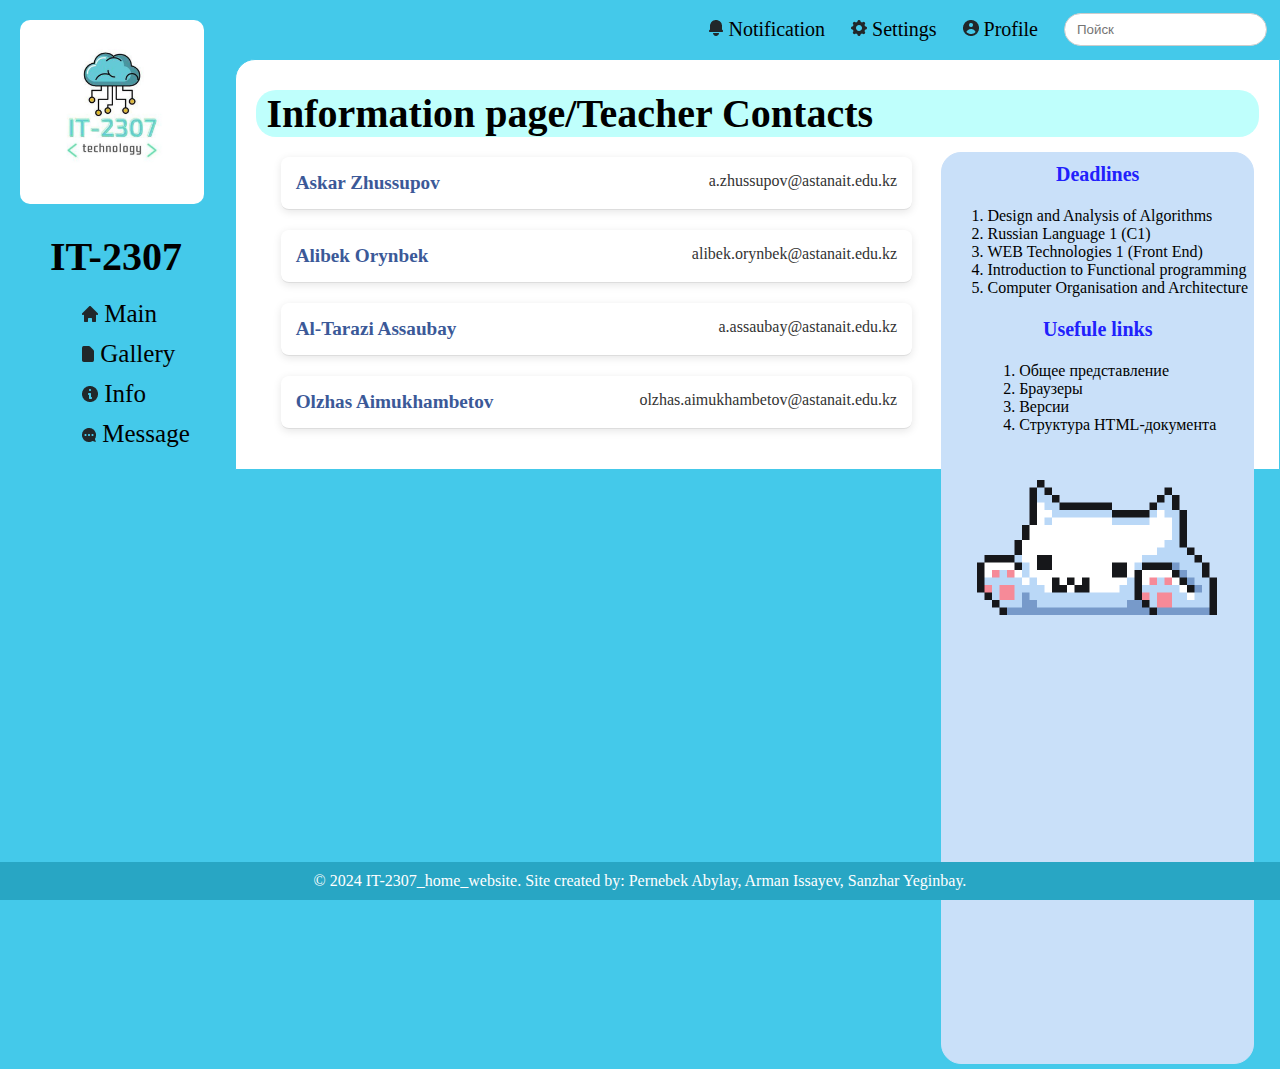
<file: Teacher Contacts.html>
<!DOCTYPE html>
<html lang="en">

<head>
    <meta charset="utf-8">
    <meta name="viewport" content="width=device-width, initial-scale=1">
    <title>IT-2307 home web site</title>
   
    <link rel="stylesheet" href="styles/indexstyle.css">
    <style>
        a{
            text-decoration: none;
            color: black;
        }



        .contact-card {
            display: flex;
            justify-content: space-between;
            padding: 15px;
            margin: 20px auto;
            width: 60%;
            background-color: white;
            border-radius: 8px;
            box-shadow: 0 2px 8px rgba(0, 0, 0, 0.1);
            border-bottom: 1px solid #ddd;
            margin-top: 20px; /* Отступ сверху карточек */
        }

        .contact-card h3 {
            margin: 0;
            font-size: 1.2em;
            color: #3b5998;
        }

        .contact-card p {
            margin: 0;
            font-size: 1em;
            color: #333;
        }

        /* Стили для email */
        .email {
            color: #555;
            font-size: 1.1em;
        }

    </style>

</head>



<body>

<div class="page">

<div class="header">

<div class="header-img">
<img src="styles/images/it-2307_logo.jfif" alt="it-2307_logo">
</div>

<div class="header-container" >
    <h2 class="litle-nav-topic">IT-2307</h2>

    <ol>
                <li><a href="./index.html"><img src="styles/images/icon/main.png" alt="main"> Main</a></li>
                <li><a href="./gallery.html"><img src="styles/images/icon/file.png" alt="gallery"> Gallery</a></li>
                <li><a href="./info.html"><img src="styles/images/icon/info.png" alt="info"> Info</a></li>
                <li><a href=""><img src="styles/images/icon/massege.png" alt="massage"> Message</a></li>
            
            </ol>
        
</div>



</div>


<div class="section">
<div class="nav-conteiner">
    <nav>
    </nav>

    <nav>
        <ul>
            
            <li><a href=""><img src="styles/images/icon/notification.png" alt="notification"> Notification</a></li>
            <li><a href=""><img src="styles/images/icon/settings.png" alt="settings"> Settings</a></li>
            <li><a href="profile.html"><img src="styles/images/icon/profile.png" alt="profile"> Profile</a></li> 
            <li><input type="text" placeholder="Пойск"></li>
        </ul>

    </nav>
</div>

<div class="content">
<header>
<h1>Information page/Teacher Contacts</h1>
</header>

<div class="r-container">
<div>
<p id="r-topics">Deadlines</p>
<ol>
        <li>Design and Analysis of Algorithms</li>
        <li>Russian Language 1 (C1) </li>
        <li>WEB Technologies 1 (Front End)</li>
        <li>Introduction to Functional programming</li>
        <li>Computer Organisation and Architecture</li>
</ol>
</div>

<div>
<p id="r-topics">Usefule links</p>
<ol>
        <li>Общее представление</li>
        <li>Браузеры</li>
        <li>Версии</li>
        <li>Структура HTML-документа</li>
</ol>
</div>

<div class="cute-cat">
<img src="styles\images\cute-cat-white.gif" alt="photo" >
</div>
</div>


<main>







<div class="contact-card">
    <h3>Askar Zhussupov</h3>
    <p class="email">a.zhussupov@astanait.edu.kz</p>
</div>
<div class="contact-card">
    <h3>Alibek Orynbek</h3>
    <p class="email">alibek.orynbek@astanait.edu.kz</p>
</div>
<div class="contact-card">
    <h3>Al-Tarazi Assaubay</h3>
    <p class="email">a.assaubay@astanait.edu.kz</p>
</div>
<div class="contact-card">
    <h3>Olzhas Aimukhambetov</h3>
    <p class="email">olzhas.aimukhambetov@astanait.edu.kz</p>
</div>


<section class="info-of-page">
  <h2>About IT-2307 Website</h2>
  <p>This website serves as a hub for resources, media, and information for the IT-2307 group.</p>
</section>


</main>

</div>
</div>

<footer style="background-color: rgb(40, 166, 196 ); color: white; text-align: center; padding: 10px;position: fixed; bottom: 0; width: 100%;">
        © 2024 IT-2307_home_website. Site created by: Pernebek Abylay, Arman Issayev, Sanzhar Yeginbay.    </footer>

</div>

</body>
</html>
</file>
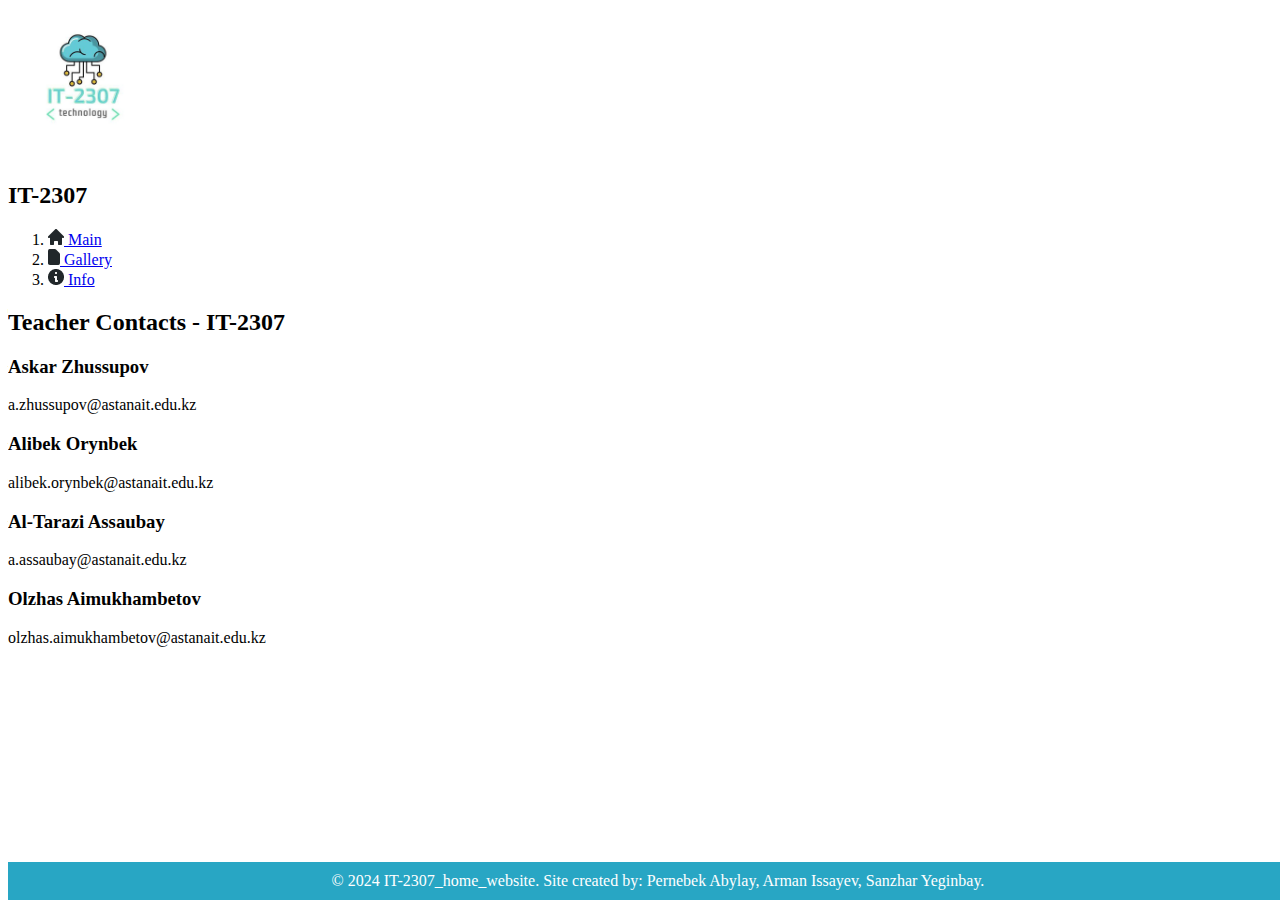
<file: Teachercontacts2.html>
<!DOCTYPE html>
<html lang="en">
<head>
    <meta charset="UTF-8">
    <meta name="viewport" content="width=device-width, initial-scale=1.0">
    <title>Teacher Contacts - IT-2307</title>
</head>
<body>
    <header>
        <div class="header-img">
            <img src="styles/images/it-2307_logo.jfif" alt="it-2307_logo" height="150" width="150">
        </div>

        <div class="header-container" >
            <h2 class="litle-nav-topic">IT-2307</h2>
            <ol>
                <li><a href="./index.html"><img src="styles/images/icon/main.png" alt="main"> Main</a></li>
                <li><a href="./gallery.html"><img src="styles/images/icon/file.png" alt="gallery"> Gallery</a></li>
                <li><a href="./info.html"><img src="styles/images/icon/info.png" alt="info"> Info</a></li> 
            </ol>    
        </div>
    </header>
    <main>
        <section>
            <h2>Teacher Contacts - IT-2307</h2>
            <div class="contact-container"> 
                <div class="contact-item"> 
                    <h3>Askar Zhussupov</h3> 
                    <p class="email">a.zhussupov@astanait.edu.kz</p> 
                </div> 
                <div class="contact-item"> 
                    <h3>Alibek Orynbek</h3> 
                    <p class="email">alibek.orynbek@astanait.edu.kz</p> 
                </div> 
                <div class="contact-item"> 
                    <h3>Al-Tarazi Assaubay</h3> 
                    <p class="email">a.assaubay@astanait.edu.kz</p> 
                </div> 
                <div class="contact-item"> 
                    <h3>Olzhas Aimukhambetov</h3> 
                    <p class="email">olzhas.aimukhambetov@astanait.edu.kz</p> 
                </div> 
            </div> 
        </section>
    </main>
    <footer style="background-color: rgb(40, 166, 196 ); color: white; text-align: center; padding: 10px;position: fixed; bottom: 0; width: 100%;">
            © 2024 IT-2307_home_website. Site created by: Pernebek Abylay, Arman Issayev, Sanzhar Yeginbay.    
        </footer>
</body>
</html>
</file>
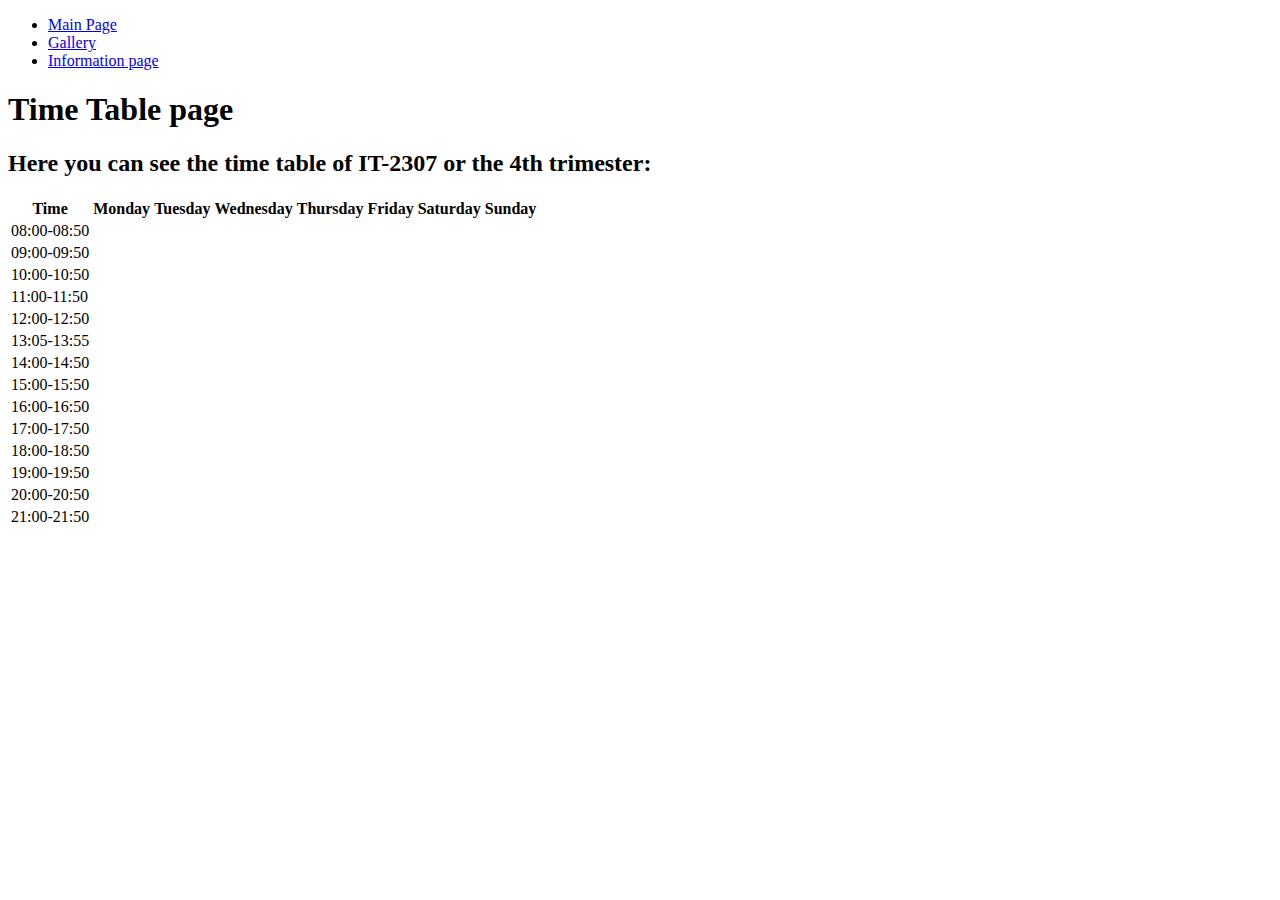
<file: timetable.html>
<!DOCTYPE html>
<html>
<head>
	<meta charset="utf-8">
	<meta name="viewport" content="width=device-width, initial-scale=1">
	<title>Time Table</title>
</head>
<body>
	<header>
		<nav>
			<ul>
				<li><a href="./index.html">Main Page</a></li>
				<li><a href="./gallery.html">Gallery</a></li>
				<li><a href="./info.html">Information page</a></li>
			</ul>
		</nav>
		<h1>Time Table page</h1>
	</header>
	<main>
		<section>
			<h2>Here you can see the time table of IT-2307 or the 4th trimester:</h2>
			<table>
				<thead>
					<th>Time</th>
					<th>Monday</th>
					<th>Tuesday</th>
					<th>Wednesday</th>
					<th>Thursday</th>
					<th>Friday</th>
					<th>Saturday</th>
					<th>Sunday</th>
				</thead>
				<tr>
					<td>08:00-08:50</td>
					<td></td>
					<td></td>
					<td></td>
					<td></td>
					<td></td>
					<td></td>
					<td></td>
				</tr>
				<tr>
					<td>09:00-09:50</td>
					<td></td>
					<td></td>
					<td></td>
					<td></td>
					<td></td>
					<td></td>
					<td></td>
				</tr>
				<tr>
					<td>10:00-10:50</td>
					<td></td>
					<td></td>
					<td></td>
					<td></td>
					<td></td>
					<td></td>
					<td></td>
				</tr>
				<tr>
					<td>11:00-11:50</td>
					<td></td>
					<td></td>
					<td></td>
					<td></td>
					<td></td>
					<td></td>
					<td></td>
				</tr>
				<tr>
					<td>12:00-12:50</td>
					<td></td>
					<td></td>
					<td></td>
					<td></td>
					<td></td>
					<td></td>
					<td></td>
				</tr>
				<tr>
					<td>13:05-13:55</td>
					<td></td>
					<td></td>
					<td></td>
					<td></td>
					<td></td>
					<td></td>
					<td></td>
				</tr>
				<tr>
					<td>14:00-14:50</td>
					<td></td>
					<td></td>
					<td></td>
					<td></td>
					<td></td>
					<td></td>
					<td></td>
				</tr>
				<tr>
					<td>15:00-15:50</td>
					<td></td>
					<td></td>
					<td></td>
					<td></td>
					<td></td>
					<td></td>
					<td></td>
				</tr>
				<tr>
					<td>16:00-16:50</td>
					<td></td>
					<td></td>
					<td></td>
					<td></td>
					<td></td>
					<td></td>
					<td></td>
				</tr>
				<tr>
					<td>17:00-17:50</td>
					<td></td>
					<td></td>
					<td></td>
					<td></td>
					<td></td>
					<td></td>
					<td></td>
				</tr>
				<tr>
					<td>18:00-18:50</td>
					<td></td>
					<td></td>
					<td></td>
					<td></td>
					<td></td>
					<td></td>
					<td></td>
				</tr>
				<tr>
					<td>19:00-19:50</td>
					<td></td>
					<td></td>
					<td></td>
					<td></td>
					<td></td>
					<td></td>
					<td></td>
				</tr>
				<tr>
					<td>20:00-20:50</td>
					<td></td>
					<td></td>
					<td></td>
					<td></td>
					<td></td>
					<td></td>
					<td></td>
				</tr>
				<tr>
					<td>21:00-21:50</td>
					<td></td>
					<td></td>
					<td></td>
					<td></td>
					<td></td>
					<td></td>
					<td></td>
				</tr>
			</table>
		</section>
	</main>
</body>
</html>
</file>
<file: styles/indexstyle.css>
.page{
    display: flex;
    justify-content:center ;
    min-height: 100vh;
}

.info-of-page{
    display: none;
}

/*основной контент*/
header{
    background-color: rgb(191, 255, 252);
    margin-left: 0px;
    padding-left: 0px;
    border-radius: 20px;
}

header>h1{
    font-size: 40px;
    margin: 10px;
}



body{
    margin: 0px;
    padding: 0px
}

span {
     font-style: italic;
     background-color: lightyellow;
     color: red;

}

ol{
    list-style: lower-hexadecimal;
}

.list-container{
    display: inline-block;
    border-style: solid;
    border-width: 0.5px ;
    padding-right: 20px;

}


.content{
    border-radius: 20px 0 0 0; 
    background-color: white;
    border: 1px solid;
    border-color:rgb(68, 201, 234  ) ; 
    padding-left:0px;
    margin: 0px;
    padding: 20px;
}






/* right conteiner */

.r-container{
    display: flex;
    flex-direction: column;
    float: right;
    padding: 5px;
    border-style: solid;
    border-width: 0.5px;
    border-color: rgb(201, 224, 249);
    min-height: 100vh;
    background-color: rgb(201, 224, 249);
    margin: 5px;
    border-radius: 20px;
}

.r-container>div{
    display: flex;
    flex-direction: column;
    /*justify-content: center; для горизонталья*/

    align-items: center;
}

#r-topics{
    font-weight: bold;
    font-size: 20px;
    margin: 5px;
    color:rgb(33, 33, 252 );

}

.cute-cat{
   width: 300px;
   align-items: center;
}

.cute-cat>img{
    margin: 0px;
    padding: 0px;
    width: 80%;
}





/*верхняя навигационная панель*/

.nav-conteiner{
    display: flex;
    justify-content: space-between;
    flex-direction: row;
    background-color: rgb(68, 201, 234  );

}

.nav-conteiner input{
    padding: 8px 12px;
    border-radius: 20px;
    border: 1px solid #ccc;
    outline: none;
}

.nav-conteiner>nav>ul{
    display:flex;
    list-style: none;
    align-items: center;
    margin: 0px;
    padding: 0px;
}

.nav-conteiner>nav>ul>li{
    font-size: 20px;
    display: block;
    padding: 12px;
    margin: 0px;
    border-style: solid;
    /*border-color: yellowgreen;*/
    border-color: rgb(68, 201, 234 );
    border-width: 0.5px;
}

@media (max-width: 800px){
    .nav-conteiner{
        flex-direction: column;
    }
}

.content{
    margin-left: 5px;
}


.section{
    width: 82%;
    background-color: rgb(68, 201, 234 );
}


/* левая панель навигаций*/
/*header*/
.header{
    width: 18%;
    background-color: rgb(68, 201, 234 );
}

.litle-nav-topic{
    font-size: 40px;
    font-style: italic;
    text-align:left;
    margin-left: 50px;
    font-style: revert;
    margin-bottom: 20px;
    margin-top: 5px;
}

.header-container{
    margin-bottom: 20px;
}

.header-container>ol{
    list-style: none;
    width: 100%;
    margin-left: 30px;
}
.header-container>ol>li{
    font-size: 25px;
    margin: 12px;
    display: block;
    
    color:black;
}

.header-img{
    width: 100%;
     background-color: rgb(68, 201, 234 );

}

.header-img>img{
    width: 80%;
    margin: 20px;
    border-radius: 10px;
}



/*schedule table     MAIN PAGE*/

th, td {
            border: 0.5px solid rgb(40, 166, 196 );
            padding: 10px;
            text-align: center;

}

.lesson-number, .day-column{
    color: white;
}

.day-column {
            width: 15%;
            background-color:  rgb(40, 166, 196 );

}
.lesson-number {
           
            background-color:  rgb(40, 166, 196 );
        }
.schedule{

    display: flex;
    flex-direction: column;
    border-style: solid;
    border-color: rgb(40, 166, 196 );
    border-radius: 20px;

}


.schedule>h2{
    display: block;
}

.schedule>table {
            width: 100%;
            border-collapse: collapse;
            margin: 0px;
            border-radius: 17px;
        border-collapse: collapse;
        overflow: hidden;
}

/*//////////////////////*/
</file>
<file: styles/login.css>
body {
    font-family: Arial, sans-serif;
    background-color: #f4f4f4;
}

.login-container {
    width: 300px;
    margin: 100px auto;
    padding: 20px;
    background-color: white;
    box-shadow: 0px 0px 10px rgba(0,0,0,0.1);
    border-radius: 10px;
}

h2 {
    text-align: center;
}

label {
    display: block;
    margin-bottom: 8px;
}

input[type="text"], input[type="password"], input[type="email"] {
    width: 100%;
    padding: 8px;
    margin-bottom: 15px;
    border: 1px solid #ddd;
    border-radius: 4px;
}

button {
    width: 100%;
    padding: 10px;
    background-color:rgb(33, 33, 252 );
    color: white;
    border: none;
    border-radius: 5px;
    cursor: pointer;
}

button:hover {
    transform: scale(1.02);
}

#error-message {
    color: red;
    margin-top: 10px;
    text-align: center;
}


/* body {
    margin: 0;
    font-family: var(--bs-body-font-family);
    font-size: var(--bs-body-font-size);
    font-weight: var(--bs-body-font-weight);
    line-height: var(--bs-body-line-height);
    color: var(--bs-body-color);
    text-align: var(--bs-body-text-align);
    background-color: var(--bs-body-bg);
    -webkit-text-size-adjust: 100%;
    -webkit-tap-highlight-color: transparent;
}


.container{
    max-width: 1320px;
}

.box{
    display: flex;
    justify-content:center;
} */
</file>
<file: styles/signup.css>
body {
    font-family: Arial, sans-serif;
    background-color: #f4f4f4;
}

.signup-container {
    width: 300px;
    margin: 100px auto;
    padding: 20px;
    background-color: white;
    box-shadow: 0px 0px 10px rgba(0,0,0,0.1);
    border-radius: 10px;
}

h2 {
    text-align: center;
}

label {
    display: block;
    margin-bottom: 8px;
}

input[type="text"], input[type="email"], input[type="password"] {
    width: 100%;
    padding: 8px;
    margin-bottom: 15px;
    border: 1px solid #ddd;
    border-radius: 4px;
}

button {
    width: 100%;
    padding: 10px;
    background-color:rgb(33, 33, 252 );
    color: white;
    border: none;
    border-radius: 5px;
    cursor: pointer;
}

button:hover {
    transform: scale(1.02);
}

#error-message {
    color: red;
    margin-top: 10px;
    text-align: center;
}
</file>
